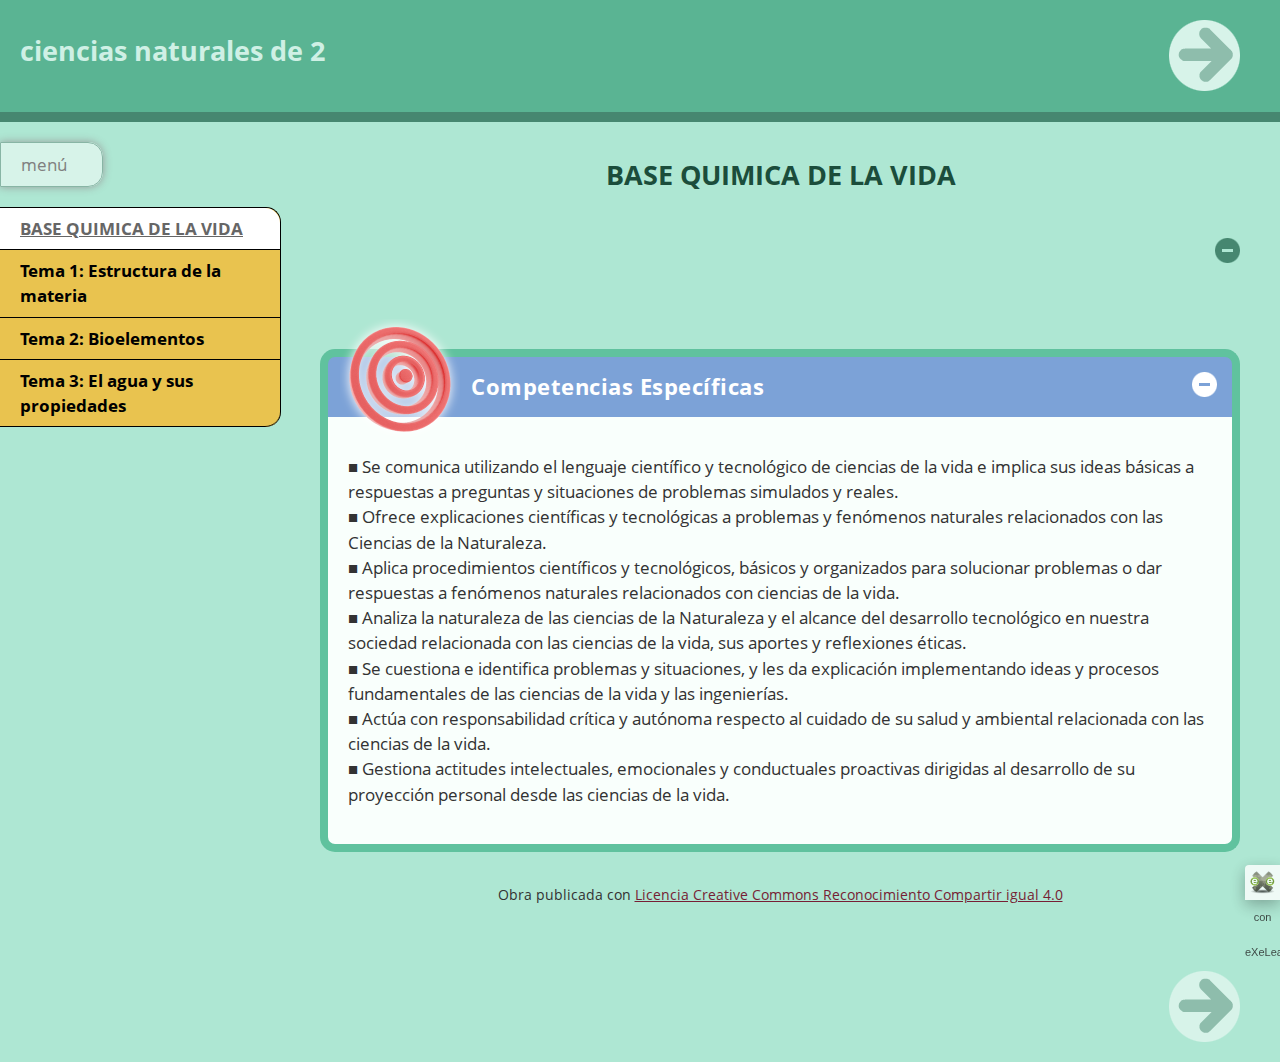
<file: index.html>
<!doctype html>
<html lang="es">
<head>
<link rel="stylesheet" type="text/css" href="base.css" />
<link rel="stylesheet" type="text/css" href="content.css" />
<link rel="stylesheet" type="text/css" href="nav.css" />
<meta http-equiv="content-type" content="text/html;  charset=utf-8" />
<title>ciencias naturales de 2 </title>
<link rel="shortcut icon" href="favicon.ico" type="image/x-icon" />
<meta name="author" content="prof. joe mena" />
<link rel="license" type="text/html" href="http://creativecommons.org/licenses/by-sa/4.0/" />
<meta name="generator" content="eXeLearning 2.9 - exelearning.net" />
<meta name="description" content="contenido de ciencias de la naturaleza de 2do" />
<!--[if lt IE 9]><script type="text/javascript" src="exe_html5.js"></script><![endif]-->
<script type="text/javascript" src="exe_jquery.js"></script>
<script type="text/javascript" src="common_i18n.js"></script>
<script type="text/javascript" src="common.js"></script>
<meta name="viewport" content="width=device-width, initial-scale=1" />
</head>
<body class="exe-web-site" id="exe-node-0"><script type="text/javascript">document.body.className+=" js"</script>
<div id="content">
<p id="skipNav"><a href="#main" class="sr-av">Saltar la navegación</a></p>
<header id="header" ><div id="headerContent">ciencias naturales de 2</div></header>
<nav id="siteNav">
<ul>
   <li id="active"><a href="index.html" class="active daddy main-node">BASE QUIMICA DE LA VIDA</a></li>
   <li><a href="tema_1_estructura_de_la_materia.html" class="no-ch">Tema 1: Estructura de la materia</a></li>
   <li><a href="tema_2_bioelementos.html" class="no-ch">Tema 2: Bioelementos</a></li>
   <li><a href="tema_3_el_agua_y_sus_propiedades.html" class="no-ch">Tema 3: El agua y sus propiedades</a></li>
</ul>
</nav>
<div id='topPagination'>
<nav class="pagination noprt">
<a href="tema_1_estructura_de_la_materia.html" class="next"><span>Siguiente<span> &raquo;</span></span></a>
</nav>
</div>
<div id="main-wrapper">
<section id="main">
<header id="nodeDecoration"><h1 id="nodeTitle">BASE QUIMICA DE LA VIDA</h1></header>
<article class="iDevice_wrapper FreeTextIdevice" id="id3">
<div class="iDevice emphasis0">
<div id="ta3_85" class="block iDevice_content">

</div>
</div>
</article>
<article class="iDevice_wrapper objectivesIdevice em_iDevice em_iDevice_objectives" id="id5">
<div class="iDevice emphasis1" >
<header class="iDevice_header"><h1 class="iDeviceTitle">Competencias Específicas</h1></header>
<div class="iDevice_inner">
<div class="iDevice_content_wrapper">
<div id="ta5_131_2" class="block iDevice_content">
<p>■ Se comunica utilizando el lenguaje científico y tecnológico de ciencias de la vida e implica sus ideas básicas a <br />respuestas a preguntas y situaciones de problemas simulados y reales.<br />■ Ofrece explicaciones científicas y tecnológicas a problemas y fenómenos naturales relacionados con las Ciencias de la Naturaleza.<br />■ Aplica procedimientos científicos y tecnológicos, básicos y organizados para solucionar problemas o dar respuestas a fenómenos naturales relacionados con ciencias de la vida.<br />■ Analiza la naturaleza de las ciencias de la Naturaleza y el alcance del desarrollo tecnológico en nuestra sociedad relacionada con las ciencias de la vida, sus aportes y reflexiones éticas.<br />■ Se cuestiona e identifica problemas y situaciones, y les da explicación implementando ideas y procesos fundamentales de las ciencias de la vida y las ingenierías.<br />■ Actúa con responsabilidad crítica y autónoma respecto al cuidado de su salud y ambiental relacionada con las <br />ciencias de la vida.<br />■ Gestiona actitudes intelectuales, emocionales y conductuales proactivas dirigidas al desarrollo de su proyección personal desde las ciencias de la vida.</p>
</div>
</div>
</div>
</div>
</article>
<div id="packageLicense" class="cc cc-by-sa">
<p><span>Obra publicada con</span> <a rel="license" href="http://creativecommons.org/licenses/by-sa/4.0/">Licencia Creative Commons Reconocimiento Compartir igual 4.0</a></p>
</div>
</section>
</div>
<div id='bottomPagination'>
<nav class="pagination noprt">
<a href="tema_1_estructura_de_la_materia.html" class="next"><span>Siguiente<span> &raquo;</span></span></a>
</nav>
</div>
</div>
<p id="made-with-eXe"><a href="https://exelearning.net/" target="_blank" rel="noopener"><span>Creado con eXeLearning<span> (Ventana nueva)</span></span></a></p><script type="text/javascript" src="_style_js.js"></script></body></html>
</file>
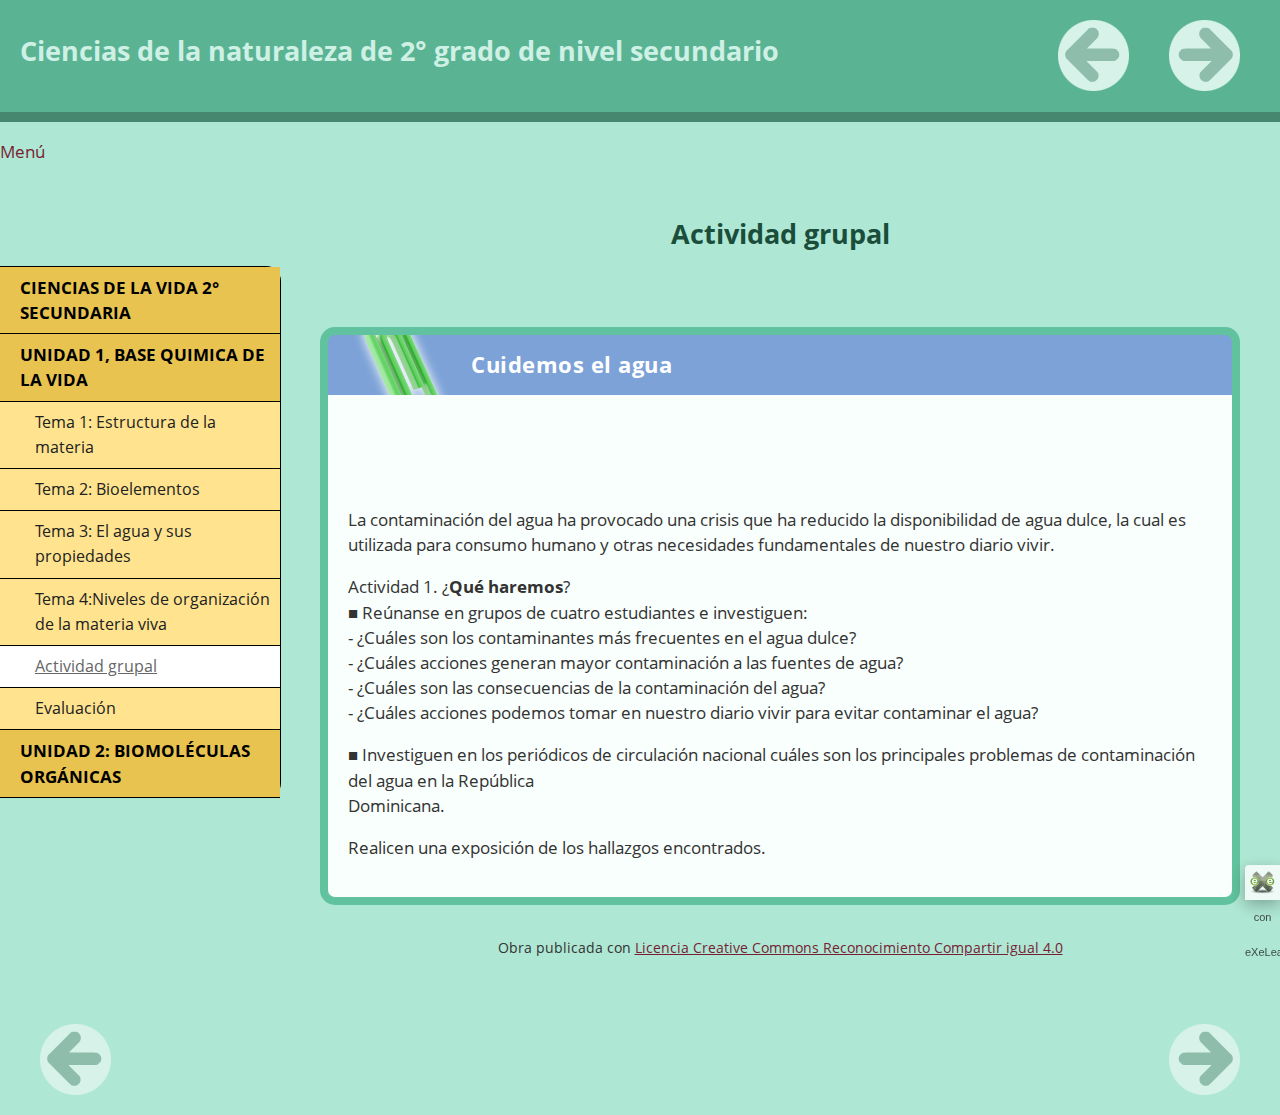
<file: actividad_grupal.html>
<!doctype html>
<html lang="es">
<head>
<link rel="stylesheet" type="text/css" href="base.css" />
<link rel="stylesheet" type="text/css" href="content.css" />
<link rel="stylesheet" type="text/css" href="nav.css" />
<meta http-equiv="content-type" content="text/html;  charset=utf-8" />
<title>Actividad grupal | Ciencias de la naturaleza de 2° grado de nivel secundario </title>
<link rel="shortcut icon" href="favicon.ico" type="image/x-icon" />
<meta name="author" content="prof. joe mena" />
<link rel="license" type="text/html" href="http://creativecommons.org/licenses/by-sa/4.0/" />
<meta name="generator" content="eXeLearning 2.9 - exelearning.net" />
<!--[if lt IE 9]><script type="text/javascript" src="exe_html5.js"></script><![endif]-->
<script type="text/javascript" src="exe_jquery.js"></script>
<script type="text/javascript" src="common_i18n.js"></script>
<script type="text/javascript" src="common.js"></script>
<meta name="viewport" content="width=device-width, initial-scale=1" />
</head>
<body class="exe-web-site" id="exe-node-9"><script type="text/javascript">document.body.className+=" js"</script>
<div id="content">
<p id="skipNav"><a href="#main" class="sr-av">Saltar la navegación</a></p>
<header id="header" ><div id="headerContent">Ciencias de la naturaleza de 2° grado de nivel secundario</div></header>
<nav id="siteNav">
<ul>
   <li><a href="index.html" class="daddy main-node">CIENCIAS DE LA VIDA 2° SECUNDARIA</a></li>
   <li class="current-page-parent"><a href="unidad_1_base_quimica_de_la_vida.html" class="current-page-parent daddy">UNIDAD 1, BASE QUIMICA DE LA VIDA</a>
   <ul>
      <li><a href="tema_1_estructura_de_la_materia.html" class="no-ch">Tema 1: Estructura de la materia</a></li>
      <li><a href="tema_2_bioelementos.html" class="no-ch">Tema 2: Bioelementos</a></li>
      <li><a href="tema_3_el_agua_y_sus_propiedades.html" class="no-ch">Tema 3: El agua y sus propiedades</a></li>
      <li><a href="tema_4niveles_de_organizacin_de_la_materia_viva.html" class="no-ch">Tema 4:Niveles de organización de la materia viva</a></li>
      <li id="active"><a href="actividad_grupal.html" class="active no-ch">Actividad grupal</a></li>
      <li><a href="evaluacin.html" class="no-ch">Evaluación</a></li>
   </ul>
   </li>
   <li><a href="unidad_2_biomolculas__orgnicas.html" class="daddy">UNIDAD 2: BIOMOLÉCULAS  ORGÁNICAS</a>
   <ul class="other-section">
      <li><a href="tema_5_caractersticas_de_las_biomolculas_orgnicas.html" class="no-ch">Tema 5: Características de las biomoléculas orgánicas</a></li>
      <li><a href="seccin.html" class="no-ch">Sección</a></li>
      <li><a href="seccin0.html" class="no-ch">Sección</a></li>
   </ul>
   </li>
</ul>
</nav>
<div id='topPagination'>
<nav class="pagination noprt">
<a href="tema_4niveles_de_organizacin_de_la_materia_viva.html" class="prev"><span><span>&laquo; </span>Anterior</span></a> <span class="sep">| </span><a href="evaluacin.html" class="next"><span>Siguiente<span> &raquo;</span></span></a>
</nav>
</div>
<div id="main-wrapper">
<section id="main">
<header id="nodeDecoration"><h1 id="nodeTitle">Actividad grupal</h1></header>
<article class="iDevice_wrapper pblIdevice em_iDevice em_iDevice_talk" id="id35">
<div class="iDevice emphasis1" >
<header class="iDevice_header" style="background-image:url(icon_talk.png)"><h1 class="iDeviceTitle">Cuidemos el agua</h1></header>
<div class="iDevice_inner">
<div class="iDevice_content_wrapper">
<div id="ta35_146_2" class="block iDevice_content">
<dl class="pbl-task-info"><dt class="pbl-task-duration"><span>Duración:</span></dt><dd class="pbl-task-duration">5</dd><dt class="pbl-task-participants"><span>Agrupamiento:</span></dt><dd class="pbl-task-participants">5</dd></dl><div class="pbl-task-description"><p>La contaminación del agua ha provocado una crisis que ha reducido la disponibilidad de agua dulce, la cual es utilizada para consumo humano y otras necesidades fundamentales de nuestro diario vivir.</p>
<p>Actividad 1. ¿<strong>Qué haremos</strong>? <br />■ Reúnanse en grupos de cuatro estudiantes e investiguen:<br />- ¿Cuáles son los contaminantes más frecuentes en el agua dulce? <br />- ¿Cuáles acciones generan mayor contaminación a las fuentes de agua? <br />- ¿Cuáles son las consecuencias de la contaminación del agua?<br />- ¿Cuáles acciones podemos tomar en nuestro diario vivir para evitar contaminar el agua?</p>
<p>■ Investiguen en los periódicos de circulación nacional cuáles son los principales problemas de contaminación del agua en la República <br />Dominicana.</p>
<p>Realicen una exposición de los hallazgos encontrados.</p></div>
</div>
</div>
</div>
</div>
</article>
<div id="packageLicense" class="cc cc-by-sa">
<p><span>Obra publicada con</span> <a rel="license" href="http://creativecommons.org/licenses/by-sa/4.0/">Licencia Creative Commons Reconocimiento Compartir igual 4.0</a></p>
</div>
</section>
</div>
<div id='bottomPagination'>
<nav class="pagination noprt">
<a href="tema_4niveles_de_organizacin_de_la_materia_viva.html" class="prev"><span><span>&laquo; </span>Anterior</span></a> <span class="sep">| </span><a href="evaluacin.html" class="next"><span>Siguiente<span> &raquo;</span></span></a>
</nav>
</div>
</div>
<p id="made-with-eXe"><a href="https://exelearning.net/" target="_blank" rel="noopener"><span>Creado con eXeLearning<span> (Ventana nueva)</span></span></a></p><script type="text/javascript" src="_intef_js.js"></script></body></html>
</file>
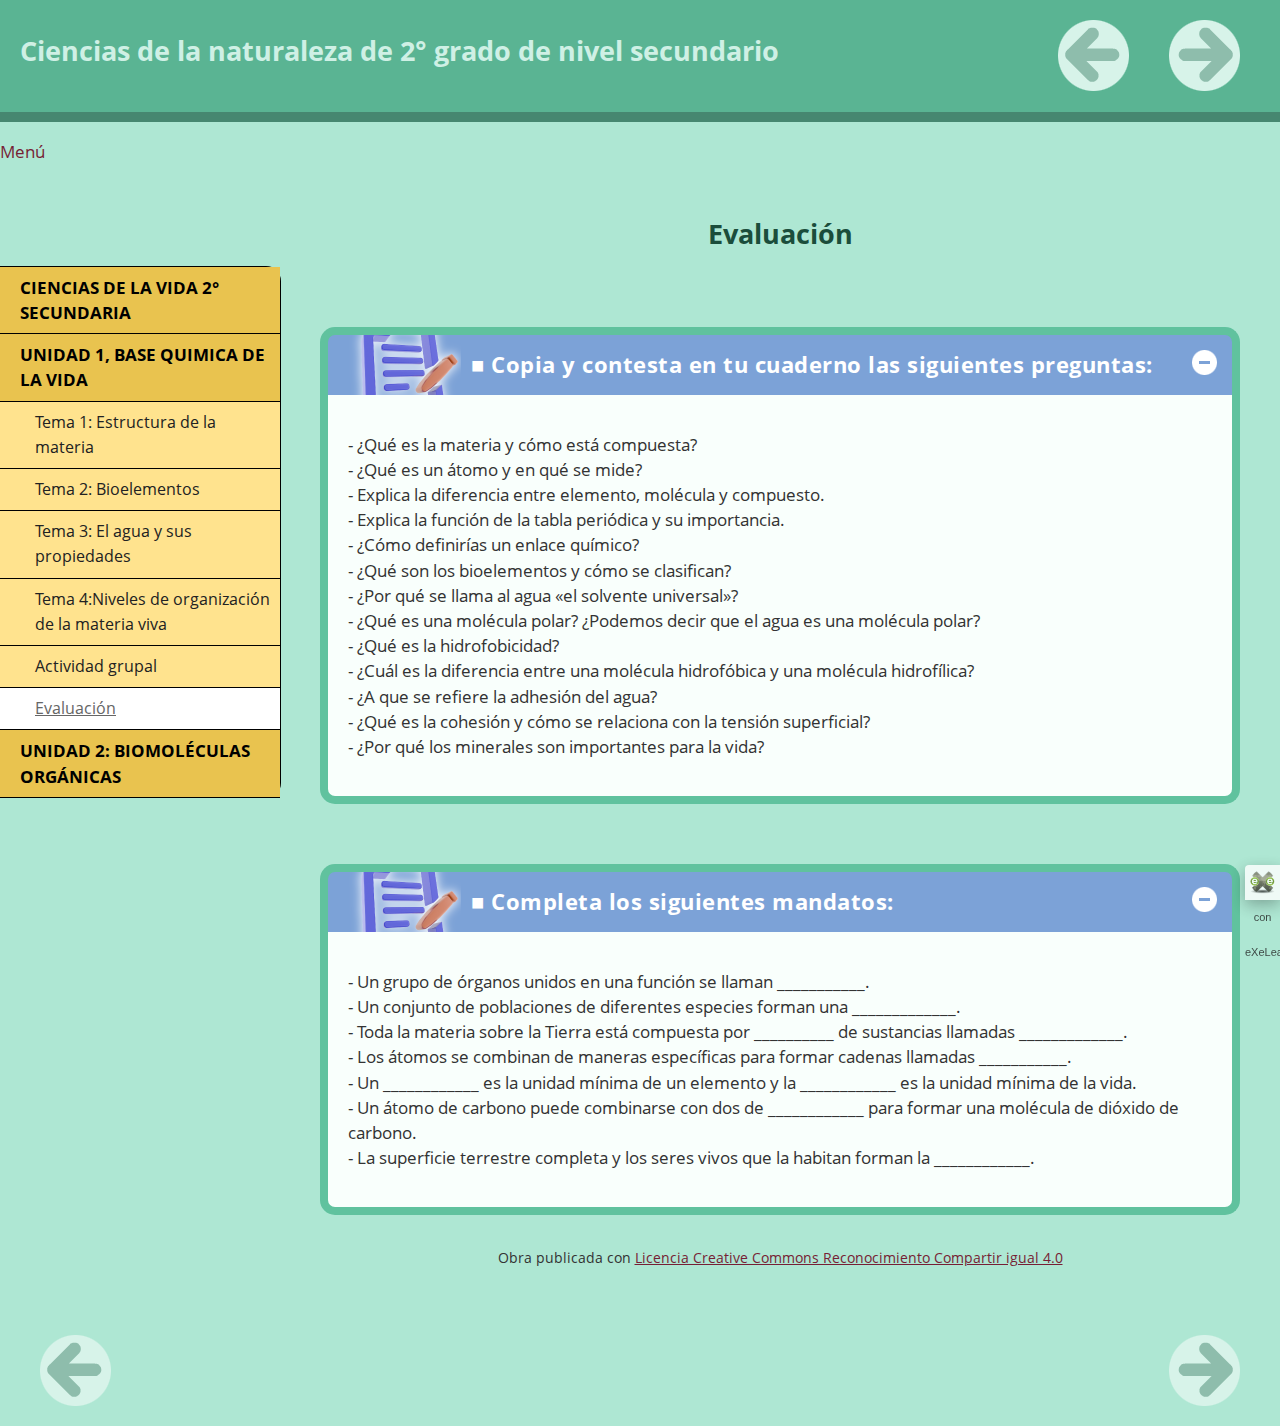
<file: evaluacin.html>
<!doctype html>
<html lang="es">
<head>
<link rel="stylesheet" type="text/css" href="base.css" />
<link rel="stylesheet" type="text/css" href="content.css" />
<link rel="stylesheet" type="text/css" href="nav.css" />
<meta http-equiv="content-type" content="text/html;  charset=utf-8" />
<title>Evaluación | Ciencias de la naturaleza de 2° grado de nivel secundario </title>
<link rel="shortcut icon" href="favicon.ico" type="image/x-icon" />
<meta name="author" content="prof. joe mena" />
<link rel="license" type="text/html" href="http://creativecommons.org/licenses/by-sa/4.0/" />
<meta name="generator" content="eXeLearning 2.9 - exelearning.net" />
<!--[if lt IE 9]><script type="text/javascript" src="exe_html5.js"></script><![endif]-->
<script type="text/javascript" src="exe_jquery.js"></script>
<script type="text/javascript" src="common_i18n.js"></script>
<script type="text/javascript" src="common.js"></script>
<meta name="viewport" content="width=device-width, initial-scale=1" />
</head>
<body class="exe-web-site" id="exe-node-8"><script type="text/javascript">document.body.className+=" js"</script>
<div id="content">
<p id="skipNav"><a href="#main" class="sr-av">Saltar la navegación</a></p>
<header id="header" ><div id="headerContent">Ciencias de la naturaleza de 2° grado de nivel secundario</div></header>
<nav id="siteNav">
<ul>
   <li><a href="index.html" class="daddy main-node">CIENCIAS DE LA VIDA 2° SECUNDARIA</a></li>
   <li class="current-page-parent"><a href="unidad_1_base_quimica_de_la_vida.html" class="current-page-parent daddy">UNIDAD 1, BASE QUIMICA DE LA VIDA</a>
   <ul>
      <li><a href="tema_1_estructura_de_la_materia.html" class="no-ch">Tema 1: Estructura de la materia</a></li>
      <li><a href="tema_2_bioelementos.html" class="no-ch">Tema 2: Bioelementos</a></li>
      <li><a href="tema_3_el_agua_y_sus_propiedades.html" class="no-ch">Tema 3: El agua y sus propiedades</a></li>
      <li><a href="tema_4niveles_de_organizacin_de_la_materia_viva.html" class="no-ch">Tema 4:Niveles de organización de la materia viva</a></li>
      <li><a href="actividad_grupal.html" class="no-ch">Actividad grupal</a></li>
      <li id="active"><a href="evaluacin.html" class="active no-ch">Evaluación</a></li>
   </ul>
   </li>
   <li><a href="unidad_2_biomolculas__orgnicas.html" class="daddy">UNIDAD 2: BIOMOLÉCULAS  ORGÁNICAS</a>
   <ul class="other-section">
      <li><a href="tema_5_caractersticas_de_las_biomolculas_orgnicas.html" class="no-ch">Tema 5: Características de las biomoléculas orgánicas</a></li>
      <li><a href="seccin.html" class="no-ch">Sección</a></li>
      <li><a href="seccin0.html" class="no-ch">Sección</a></li>
   </ul>
   </li>
</ul>
</nav>
<div id='topPagination'>
<nav class="pagination noprt">
<a href="actividad_grupal.html" class="prev"><span><span>&laquo; </span>Anterior</span></a> <span class="sep">| </span><a href="unidad_2_biomolculas__orgnicas.html" class="next"><span>Siguiente<span> &raquo;</span></span></a>
</nav>
</div>
<div id="main-wrapper">
<section id="main">
<header id="nodeDecoration"><h1 id="nodeTitle">Evaluación</h1></header>
<article class="iDevice_wrapper activityIdevice em_iDevice em_iDevice_activity" id="id36">
<div class="iDevice emphasis1" >
<header class="iDevice_header"><h1 class="iDeviceTitle">■ Copia y contesta en tu cuaderno las siguientes preguntas:</h1></header>
<div class="iDevice_inner">
<div class="iDevice_content_wrapper">
<div id="ta36_147_2" class="block iDevice_content">
<p>- ¿Qué es la materia y cómo está compuesta?<br />- ¿Qué es un átomo y en qué se mide?<br />- Explica la diferencia entre elemento, molécula y compuesto.<br />- Explica la función de la tabla periódica y su importancia.<br />- ¿Cómo definirías un enlace químico?<br />- ¿Qué son los bioelementos y cómo se clasifican?<br />- ¿Por qué se llama al agua «el solvente universal»?<br />- ¿Qué es una molécula polar? ¿Podemos decir que el agua es una molécula polar?<br />- ¿Qué es la hidrofobicidad?<br />- ¿Cuál es la diferencia entre una molécula hidrofóbica y una molécula hidrofílica?<br />- ¿A que se refiere la adhesión del agua?<br />- ¿Qué es la cohesión y cómo se relaciona con la tensión superficial?<br />- ¿Por qué los minerales son importantes para la vida?</p>
</div>
</div>
</div>
</div>
</article>
<article class="iDevice_wrapper activityIdevice em_iDevice em_iDevice_activity" id="id38">
<div class="iDevice emphasis1" >
<header class="iDevice_header"><h1 class="iDeviceTitle">■ Completa los siguientes mandatos:</h1></header>
<div class="iDevice_inner">
<div class="iDevice_content_wrapper">
<div id="ta38_149_2" class="block iDevice_content">
<p>- Un grupo de órganos unidos en una función se llaman ___________. <br />- Un conjunto de poblaciones de diferentes especies forman una _____________. <br />- Toda la materia sobre la Tierra está compuesta por __________ de sustancias llamadas _____________.<br />- Los átomos se combinan de maneras específicas para formar cadenas llamadas ___________. <br />- Un ____________ es la unidad mínima de un elemento y la ____________ es la unidad mínima de la vida. <br />- Un átomo de carbono puede combinarse con dos de ____________ para formar una molécula de dióxido de carbono. <br />- La superficie terrestre completa y los seres vivos que la habitan forman la ____________.</p>
</div>
</div>
</div>
</div>
</article>
<div id="packageLicense" class="cc cc-by-sa">
<p><span>Obra publicada con</span> <a rel="license" href="http://creativecommons.org/licenses/by-sa/4.0/">Licencia Creative Commons Reconocimiento Compartir igual 4.0</a></p>
</div>
</section>
</div>
<div id='bottomPagination'>
<nav class="pagination noprt">
<a href="actividad_grupal.html" class="prev"><span><span>&laquo; </span>Anterior</span></a> <span class="sep">| </span><a href="unidad_2_biomolculas__orgnicas.html" class="next"><span>Siguiente<span> &raquo;</span></span></a>
</nav>
</div>
</div>
<p id="made-with-eXe"><a href="https://exelearning.net/" target="_blank" rel="noopener"><span>Creado con eXeLearning<span> (Ventana nueva)</span></span></a></p><script type="text/javascript" src="_intef_js.js"></script></body></html>
</file>
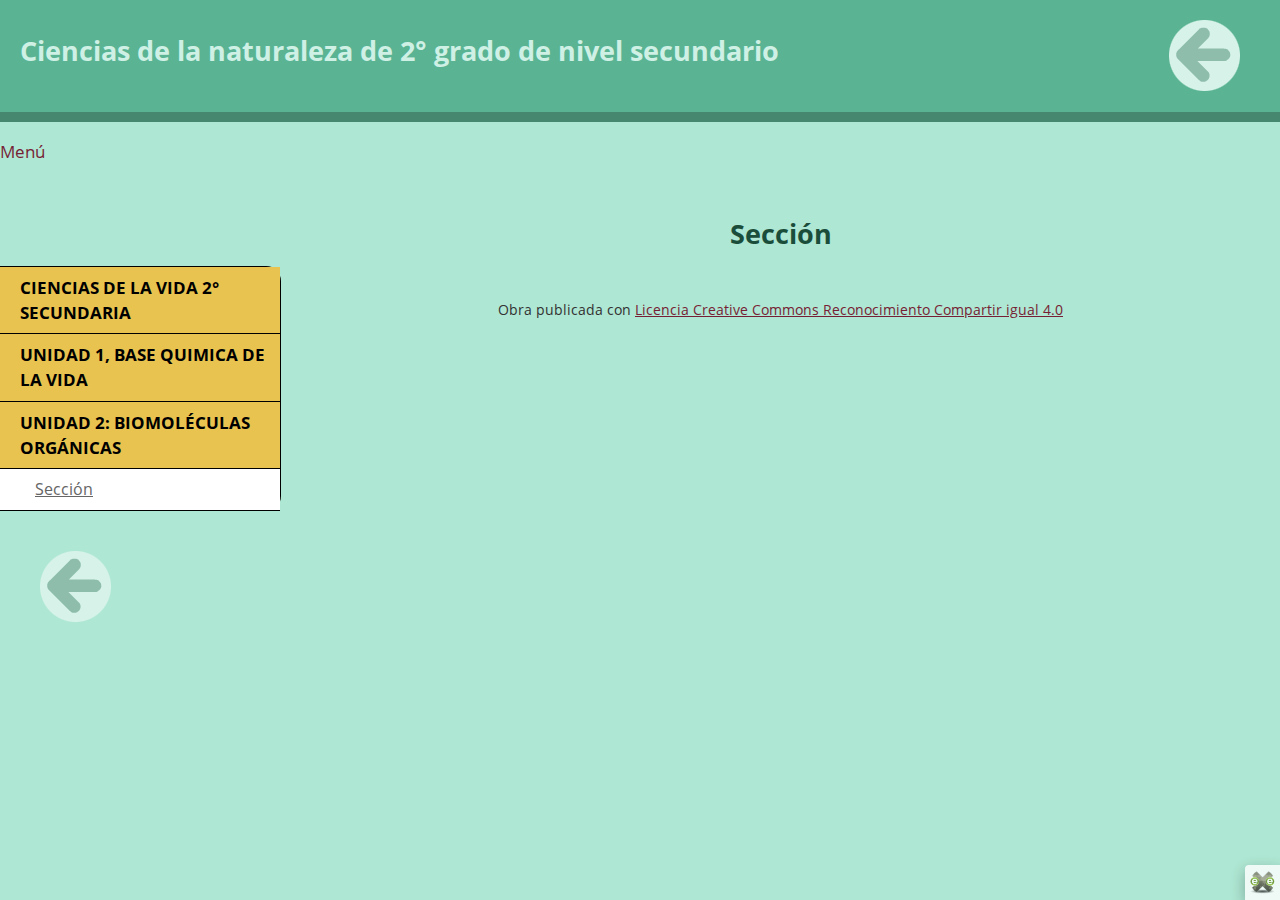
<file: seccin.html>
<!doctype html>
<html lang="es">
<head>
<link rel="stylesheet" type="text/css" href="base.css" />
<link rel="stylesheet" type="text/css" href="content.css" />
<link rel="stylesheet" type="text/css" href="nav.css" />
<meta http-equiv="content-type" content="text/html;  charset=utf-8" />
<title>Sección | Ciencias de la naturaleza de 2° grado de nivel secundario </title>
<link rel="shortcut icon" href="favicon.ico" type="image/x-icon" />
<meta name="author" content="prof. joe mena" />
<link rel="license" type="text/html" href="http://creativecommons.org/licenses/by-sa/4.0/" />
<meta name="generator" content="eXeLearning 2.9 - exelearning.net" />
<!--[if lt IE 9]><script type="text/javascript" src="exe_html5.js"></script><![endif]-->
<script type="text/javascript" src="exe_jquery.js"></script>
<script type="text/javascript" src="common_i18n.js"></script>
<script type="text/javascript" src="common.js"></script>
<meta name="viewport" content="width=device-width, initial-scale=1" />
</head>
<body class="exe-web-site" id="exe-node-6"><script type="text/javascript">document.body.className+=" js"</script>
<div id="content">
<p id="skipNav"><a href="#main" class="sr-av">Saltar la navegación</a></p>
<header id="header" ><div id="headerContent">Ciencias de la naturaleza de 2° grado de nivel secundario</div></header>
<nav id="siteNav">
<ul>
   <li><a href="index.html" class="daddy main-node">CIENCIAS DE LA VIDA 2° SECUNDARIA</a></li>
   <li><a href="unidad_1_base_quimica_de_la_vida.html" class="daddy">UNIDAD 1, BASE QUIMICA DE LA VIDA</a>
   <ul class="other-section">
      <li><a href="tema_1_estructura_de_la_materia.html" class="no-ch">Tema 1: Estructura de la materia</a></li>
      <li><a href="tema_2_bioelementos.html" class="no-ch">Tema 2: Bioelementos</a></li>
      <li><a href="tema_3_el_agua_y_sus_propiedades.html" class="no-ch">Tema 3: El agua y sus propiedades</a></li>
      <li><a href="tema_4niveles_de_organizacin_de_la_materia_viva.html" class="no-ch">Tema 4:Niveles de organización de la materia viva</a></li>
      <li><a href="actividad_grupal.html" class="no-ch">Actividad grupal</a></li>
      <li><a href="evaluacin.html" class="no-ch">Evaluación</a></li>
   </ul>
   </li>
   <li class="current-page-parent"><a href="unidad_2_biomolculas__orgnicas.html" class="current-page-parent daddy">UNIDAD 2: BIOMOLÉCULAS  ORGÁNICAS</a>
   <ul>
      <li id="active"><a href="seccin.html" class="active no-ch">Sección</a></li>
   </ul>
   </li>
</ul>
</nav>
<div id='topPagination'>
<nav class="pagination noprt">
<a href="unidad_2_biomolculas__orgnicas.html" class="prev"><span><span>&laquo; </span>Anterior</span></a>
</nav>
</div>
<div id="main-wrapper">
<section id="main">
<header id="nodeDecoration"><h1 id="nodeTitle">Sección</h1></header>
<div id="packageLicense" class="cc cc-by-sa">
<p><span>Obra publicada con</span> <a rel="license" href="http://creativecommons.org/licenses/by-sa/4.0/">Licencia Creative Commons Reconocimiento Compartir igual 4.0</a></p>
</div>
</section>
</div>
<div id='bottomPagination'>
<nav class="pagination noprt">
<a href="unidad_2_biomolculas__orgnicas.html" class="prev"><span><span>&laquo; </span>Anterior</span></a>
</nav>
</div>
</div>
<p id="made-with-eXe"><a href="https://exelearning.net/" target="_blank" rel="noopener"><span>Creado con eXeLearning<span> (Ventana nueva)</span></span></a></p><script type="text/javascript" src="_intef_js.js"></script></body></html>
</file>
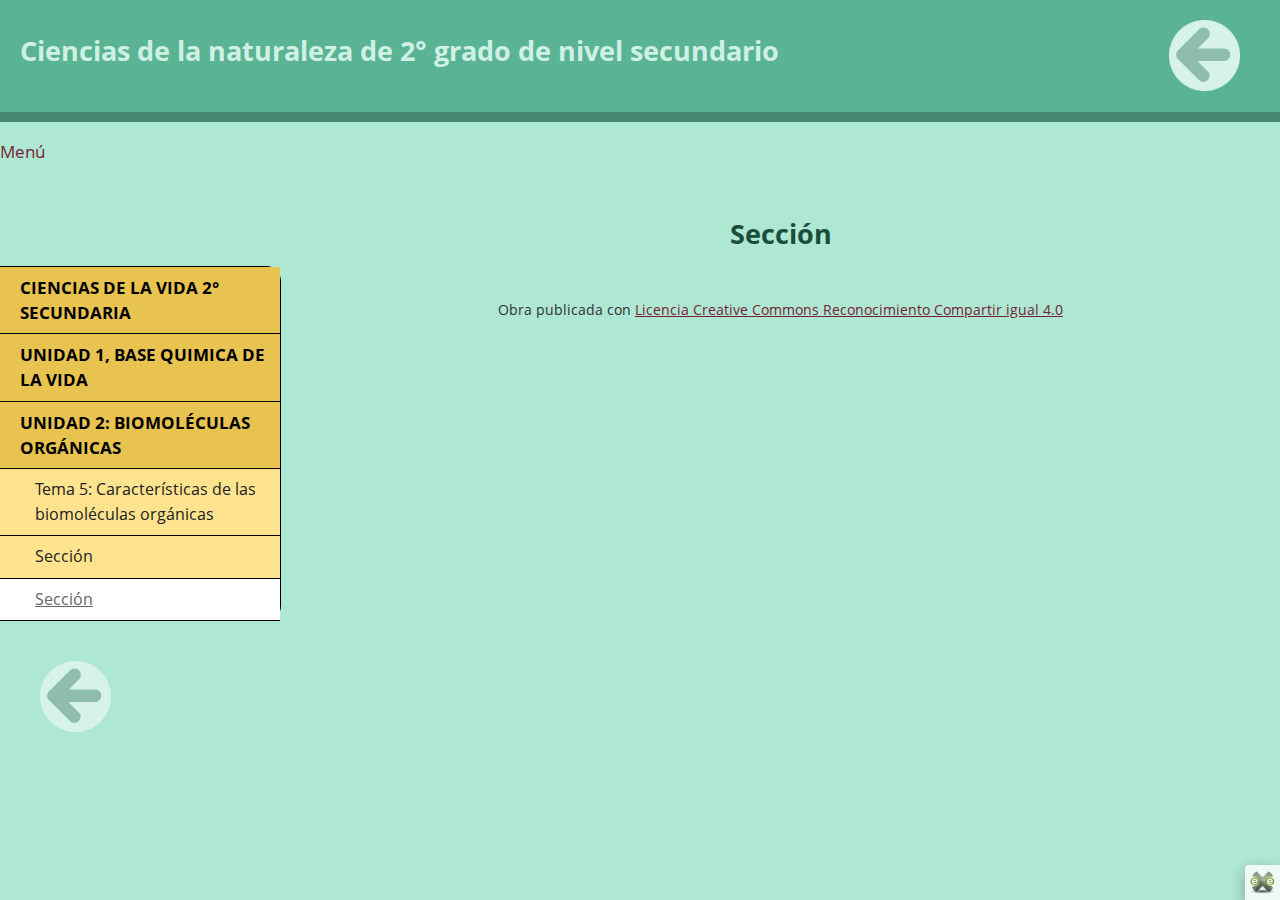
<file: seccin0.html>
<!doctype html>
<html lang="es">
<head>
<link rel="stylesheet" type="text/css" href="base.css" />
<link rel="stylesheet" type="text/css" href="content.css" />
<link rel="stylesheet" type="text/css" href="nav.css" />
<meta http-equiv="content-type" content="text/html;  charset=utf-8" />
<title>Sección | Ciencias de la naturaleza de 2° grado de nivel secundario </title>
<link rel="shortcut icon" href="favicon.ico" type="image/x-icon" />
<meta name="author" content="prof. joe mena" />
<link rel="license" type="text/html" href="http://creativecommons.org/licenses/by-sa/4.0/" />
<meta name="generator" content="eXeLearning 2.9 - exelearning.net" />
<!--[if lt IE 9]><script type="text/javascript" src="exe_html5.js"></script><![endif]-->
<script type="text/javascript" src="exe_jquery.js"></script>
<script type="text/javascript" src="common_i18n.js"></script>
<script type="text/javascript" src="common.js"></script>
<meta name="viewport" content="width=device-width, initial-scale=1" />
</head>
<body class="exe-web-site" id="exe-node-11"><script type="text/javascript">document.body.className+=" js"</script>
<div id="content">
<p id="skipNav"><a href="#main" class="sr-av">Saltar la navegación</a></p>
<header id="header" ><div id="headerContent">Ciencias de la naturaleza de 2° grado de nivel secundario</div></header>
<nav id="siteNav">
<ul>
   <li><a href="index.html" class="daddy main-node">CIENCIAS DE LA VIDA 2° SECUNDARIA</a></li>
   <li><a href="unidad_1_base_quimica_de_la_vida.html" class="daddy">UNIDAD 1, BASE QUIMICA DE LA VIDA</a>
   <ul class="other-section">
      <li><a href="tema_1_estructura_de_la_materia.html" class="no-ch">Tema 1: Estructura de la materia</a></li>
      <li><a href="tema_2_bioelementos.html" class="no-ch">Tema 2: Bioelementos</a></li>
      <li><a href="tema_3_el_agua_y_sus_propiedades.html" class="no-ch">Tema 3: El agua y sus propiedades</a></li>
      <li><a href="tema_4niveles_de_organizacin_de_la_materia_viva.html" class="no-ch">Tema 4:Niveles de organización de la materia viva</a></li>
      <li><a href="actividad_grupal.html" class="no-ch">Actividad grupal</a></li>
      <li><a href="evaluacin.html" class="no-ch">Evaluación</a></li>
   </ul>
   </li>
   <li class="current-page-parent"><a href="unidad_2_biomolculas__orgnicas.html" class="current-page-parent daddy">UNIDAD 2: BIOMOLÉCULAS  ORGÁNICAS</a>
   <ul>
      <li><a href="tema_5_caractersticas_de_las_biomolculas_orgnicas.html" class="no-ch">Tema 5: Características de las biomoléculas orgánicas</a></li>
      <li><a href="seccin.html" class="no-ch">Sección</a></li>
      <li id="active"><a href="seccin0.html" class="active no-ch">Sección</a></li>
   </ul>
   </li>
</ul>
</nav>
<div id='topPagination'>
<nav class="pagination noprt">
<a href="seccin.html" class="prev"><span><span>&laquo; </span>Anterior</span></a>
</nav>
</div>
<div id="main-wrapper">
<section id="main">
<header id="nodeDecoration"><h1 id="nodeTitle">Sección</h1></header>
<div id="packageLicense" class="cc cc-by-sa">
<p><span>Obra publicada con</span> <a rel="license" href="http://creativecommons.org/licenses/by-sa/4.0/">Licencia Creative Commons Reconocimiento Compartir igual 4.0</a></p>
</div>
</section>
</div>
<div id='bottomPagination'>
<nav class="pagination noprt">
<a href="seccin.html" class="prev"><span><span>&laquo; </span>Anterior</span></a>
</nav>
</div>
</div>
<p id="made-with-eXe"><a href="https://exelearning.net/" target="_blank" rel="noopener"><span>Creado con eXeLearning<span> (Ventana nueva)</span></span></a></p><script type="text/javascript" src="_intef_js.js"></script></body></html>
</file>
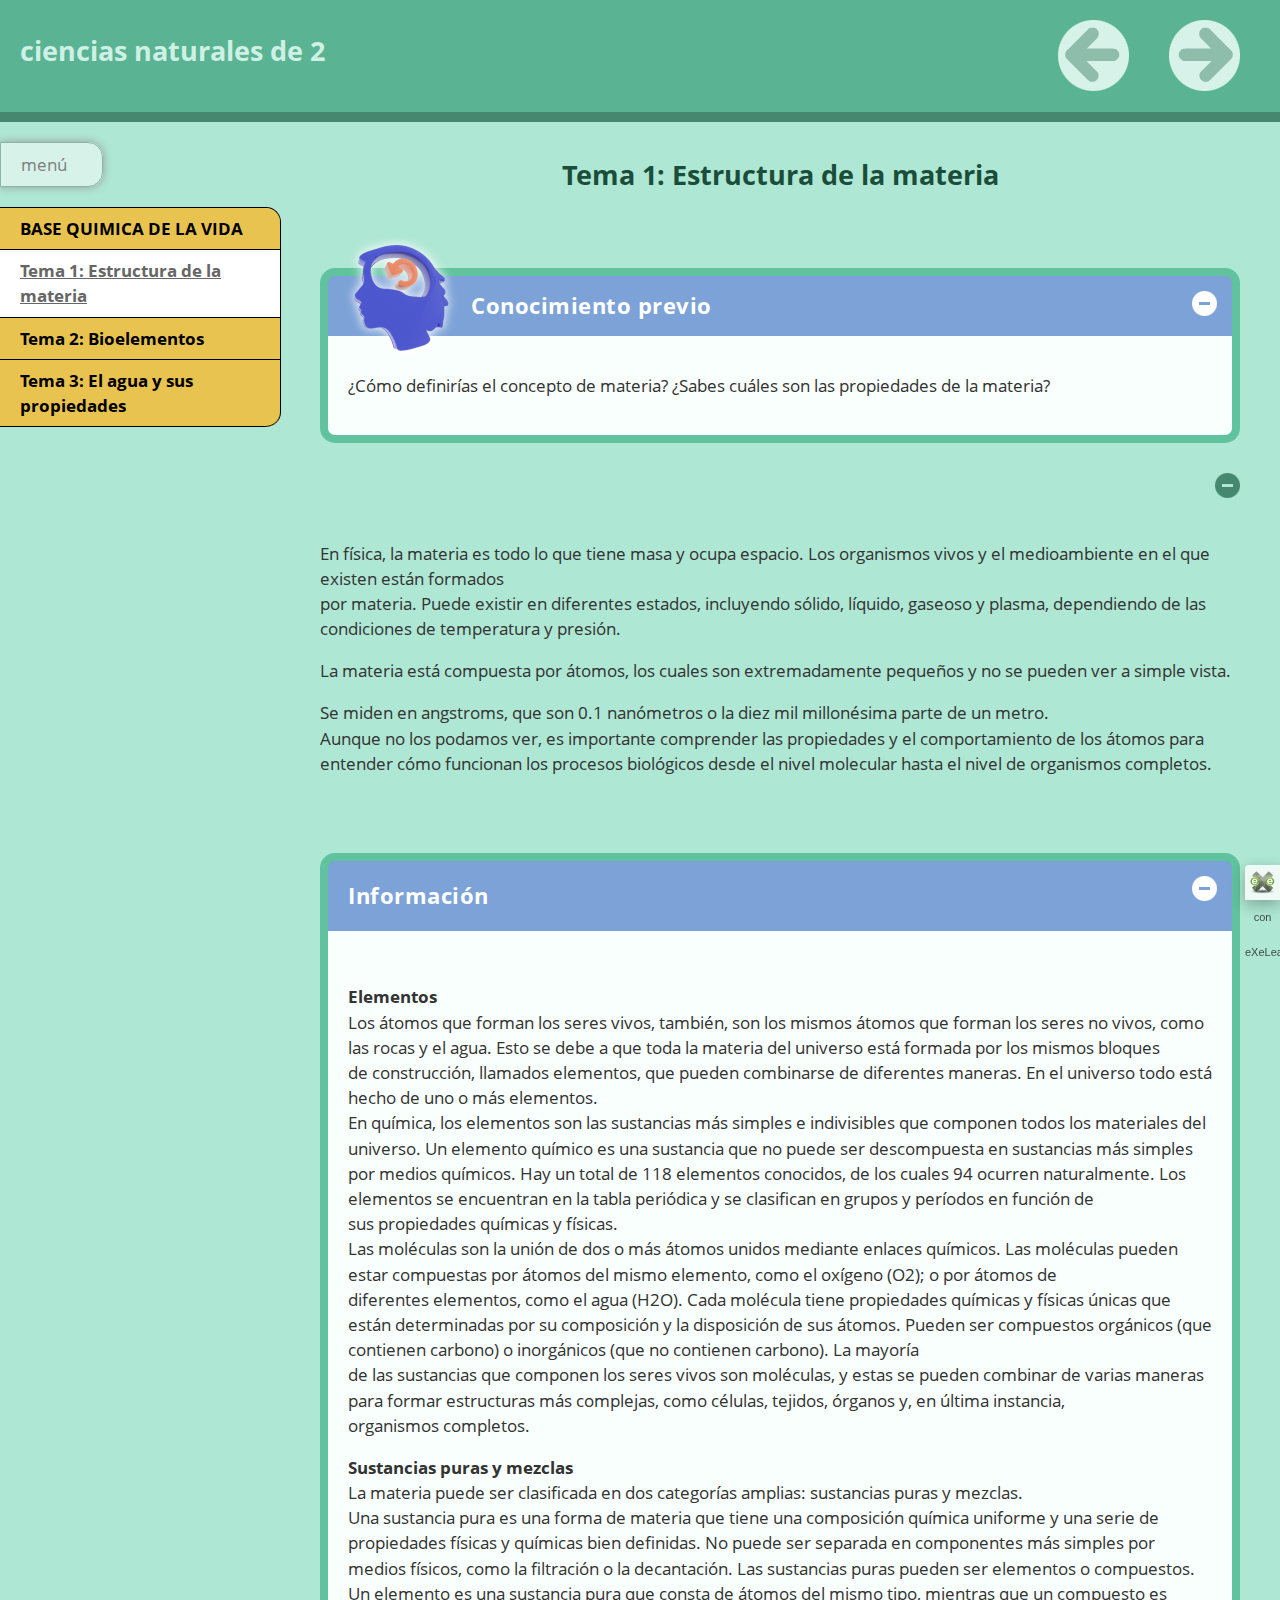
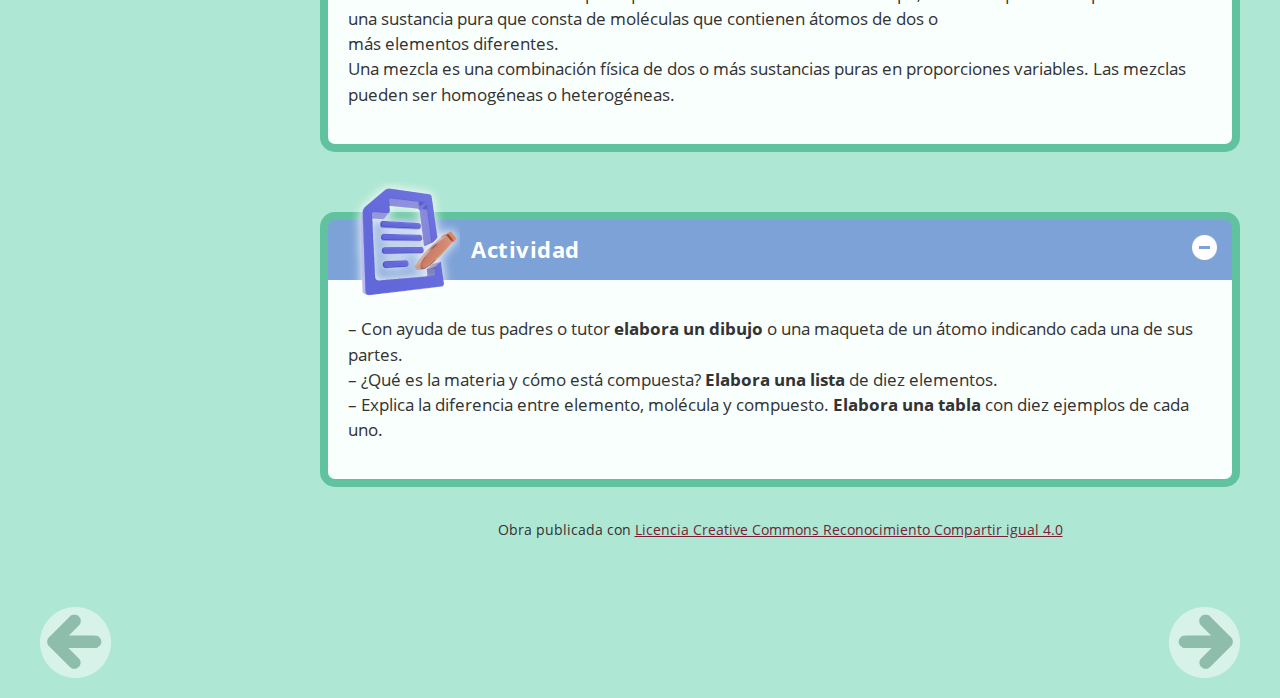
<file: tema_1_estructura_de_la_materia.html>
<!doctype html>
<html lang="es">
<head>
<link rel="stylesheet" type="text/css" href="base.css" />
<link rel="stylesheet" type="text/css" href="content.css" />
<link rel="stylesheet" type="text/css" href="nav.css" />
<meta http-equiv="content-type" content="text/html;  charset=utf-8" />
<title>Tema 1: Estructura de la materia | ciencias naturales de 2 </title>
<link rel="shortcut icon" href="favicon.ico" type="image/x-icon" />
<meta name="author" content="prof. joe mena" />
<link rel="license" type="text/html" href="http://creativecommons.org/licenses/by-sa/4.0/" />
<meta name="generator" content="eXeLearning 2.9 - exelearning.net" />
<!--[if lt IE 9]><script type="text/javascript" src="exe_html5.js"></script><![endif]-->
<script type="text/javascript" src="exe_jquery.js"></script>
<script type="text/javascript" src="common_i18n.js"></script>
<script type="text/javascript" src="common.js"></script>
<link rel="stylesheet" type="text/css" href="udl-content.css" />
<script type="text/javascript" src="udl-content.js"></script>
<meta name="viewport" content="width=device-width, initial-scale=1" />
</head>
<body class="exe-web-site" id="exe-node-1"><script type="text/javascript">document.body.className+=" js"</script>
<div id="content">
<p id="skipNav"><a href="#main" class="sr-av">Saltar la navegación</a></p>
<header id="header" ><div id="headerContent">ciencias naturales de 2</div></header>
<nav id="siteNav">
<ul>
   <li><a href="index.html" class="daddy main-node">BASE QUIMICA DE LA VIDA</a></li>
   <li id="active"><a href="tema_1_estructura_de_la_materia.html" class="active no-ch">Tema 1: Estructura de la materia</a></li>
   <li><a href="tema_2_bioelementos.html" class="no-ch">Tema 2: Bioelementos</a></li>
   <li><a href="tema_3_el_agua_y_sus_propiedades.html" class="no-ch">Tema 3: El agua y sus propiedades</a></li>
</ul>
</nav>
<div id='topPagination'>
<nav class="pagination noprt">
<a href="index.html" class="prev"><span><span>&laquo; </span>Anterior</span></a> <span class="sep">| </span><a href="tema_2_bioelementos.html" class="next"><span>Siguiente<span> &raquo;</span></span></a>
</nav>
</div>
<div id="main-wrapper">
<section id="main">
<header id="nodeDecoration"><h1 id="nodeTitle">Tema 1: Estructura de la materia</h1></header>
<article class="iDevice_wrapper preknowledgeIdevice em_iDevice em_iDevice_preknowledge" id="id0">
<div class="iDevice emphasis1" >
<header class="iDevice_header"><h1 class="iDeviceTitle">Conocimiento previo</h1></header>
<div class="iDevice_inner">
<div class="iDevice_content_wrapper">
<div id="ta0_127_2" class="block iDevice_content">
<p>¿Cómo definirías el concepto de materia? ¿Sabes cuáles son las propiedades de la materia?</p>
</div>
</div>
</div>
</div>
</article>
<article class="iDevice_wrapper FreeTextIdevice" id="id6">
<div class="iDevice emphasis0">
<div id="ta6_85" class="block iDevice_content">
<p>En física, la materia es todo lo que tiene masa y ocupa espacio. Los organismos vivos y el medioambiente en el que existen están formados <br />por materia. Puede existir en diferentes estados, incluyendo sólido, líquido, gaseoso y plasma, dependiendo de las condiciones de temperatura y presión.</p>
<p>La materia está compuesta por átomos, los cuales son extremadamente pequeños y no se pueden ver a simple vista.</p>
<p>Se miden en angstroms, que son 0.1 nanómetros o la diez mil millonésima parte de un metro. <br />Aunque no los podamos ver, es importante comprender las propiedades y el comportamiento de los átomos para entender cómo funcionan los procesos biológicos desde el nivel molecular hasta el nivel de organismos completos.</p>
</div>
</div>
</article>
<article class="iDevice_wrapper UDLcontentIdevice em_iDevice" id="id9">
<div class="iDevice emphasis1" >
<header class="iDevice_header iDevice_header_noIcon"><h1 class="iDeviceTitle">Información</h1></header>
<div class="iDevice_inner">
<div class="iDevice_content_wrapper">
<div id="ta9_134_2" class="block iDevice_content">
<div class="exe-udlContent exe-udlContent-engagement"><section class="exe-udlContent-block"><div class="exe-udlContent-content"><div class="exe-udlContent-content-main"><p><strong>Elementos</strong><br>Los átomos que forman los seres vivos, también, son los mismos átomos&nbsp;que forman los seres no vivos, como las rocas y el agua. Esto se debe a&nbsp;que toda la materia del universo está formada por los mismos bloques <br>de construcción, llamados elementos, que pueden combinarse de diferentes maneras. En el universo todo está hecho de uno o más elementos.<br>En química, los elementos son las sustancias más simples e indivisibles&nbsp;que componen todos los materiales del universo. Un elemento químico&nbsp;es una sustancia que no puede ser descompuesta en sustancias más simples por medios químicos. Hay un total de 118 elementos conocidos,&nbsp;de los cuales 94 ocurren naturalmente. Los elementos se encuentran en&nbsp;la tabla periódica y se clasifican en grupos y períodos en función de sus&nbsp;propiedades químicas y físicas.<br>Las moléculas son la unión de dos o más átomos unidos mediante&nbsp;enlaces químicos. Las moléculas pueden estar compuestas por átomos&nbsp;del mismo elemento, como el oxígeno (O2); o por átomos de diferentes&nbsp;elementos, como el agua (H2O). Cada molécula tiene propiedades químicas y físicas únicas que están determinadas por su composición y la&nbsp;disposición de sus átomos. Pueden ser compuestos orgánicos (que contienen carbono) o inorgánicos (que no contienen carbono). La mayoría <br>de las sustancias que componen los seres vivos son moléculas, y estas se&nbsp;pueden combinar de varias maneras para formar estructuras más complejas, como células, tejidos, órganos y, en última instancia, organismos&nbsp;completos.</p>
<p><strong>Sustancias puras y mezclas</strong><br>La materia puede ser clasificada en dos categorías amplias: sustancias&nbsp;puras y mezclas.<br>Una sustancia pura es una forma de materia que tiene una composición&nbsp;química uniforme y una serie de propiedades físicas y químicas bien definidas. No puede ser separada en componentes más simples por medios&nbsp;físicos, como la filtración o la decantación. Las sustancias puras pueden&nbsp;ser elementos o compuestos. Un elemento es una sustancia pura que&nbsp;consta de átomos del mismo tipo, mientras que un compuesto es una&nbsp;sustancia pura que consta de moléculas que contienen átomos de dos o <br>más elementos diferentes. <br>Una mezcla es una combinación física de dos o más sustancias puras en&nbsp;proporciones variables. Las mezclas pueden ser homogéneas o heterogéneas.</p></div></div></section></div>
</div>
</div>
</div>
</div>
</article>
<article class="iDevice_wrapper activityIdevice em_iDevice em_iDevice_activity" id="id11">
<div class="iDevice emphasis1" >
<header class="iDevice_header"><h1 class="iDeviceTitle">Actividad</h1></header>
<div class="iDevice_inner">
<div class="iDevice_content_wrapper">
<div id="ta11_135_2" class="block iDevice_content">
<p>– Con ayuda de tus padres o tutor <strong>elabora un dibujo</strong> o una maqueta de un átomo indicando cada una de sus partes.<br />– ¿Qué es la materia y cómo está compuesta? <strong>Elabora una lista</strong> de diez elementos.<br />– Explica la diferencia entre elemento, molécula y compuesto. <strong>Elabora una tabla</strong> con diez ejemplos de cada uno.</p>
</div>
</div>
</div>
</div>
</article>
<div id="packageLicense" class="cc cc-by-sa">
<p><span>Obra publicada con</span> <a rel="license" href="http://creativecommons.org/licenses/by-sa/4.0/">Licencia Creative Commons Reconocimiento Compartir igual 4.0</a></p>
</div>
</section>
</div>
<div id='bottomPagination'>
<nav class="pagination noprt">
<a href="index.html" class="prev"><span><span>&laquo; </span>Anterior</span></a> <span class="sep">| </span><a href="tema_2_bioelementos.html" class="next"><span>Siguiente<span> &raquo;</span></span></a>
</nav>
</div>
</div>
<p id="made-with-eXe"><a href="https://exelearning.net/" target="_blank" rel="noopener"><span>Creado con eXeLearning<span> (Ventana nueva)</span></span></a></p><script type="text/javascript" src="_style_js.js"></script></body></html>
</file>
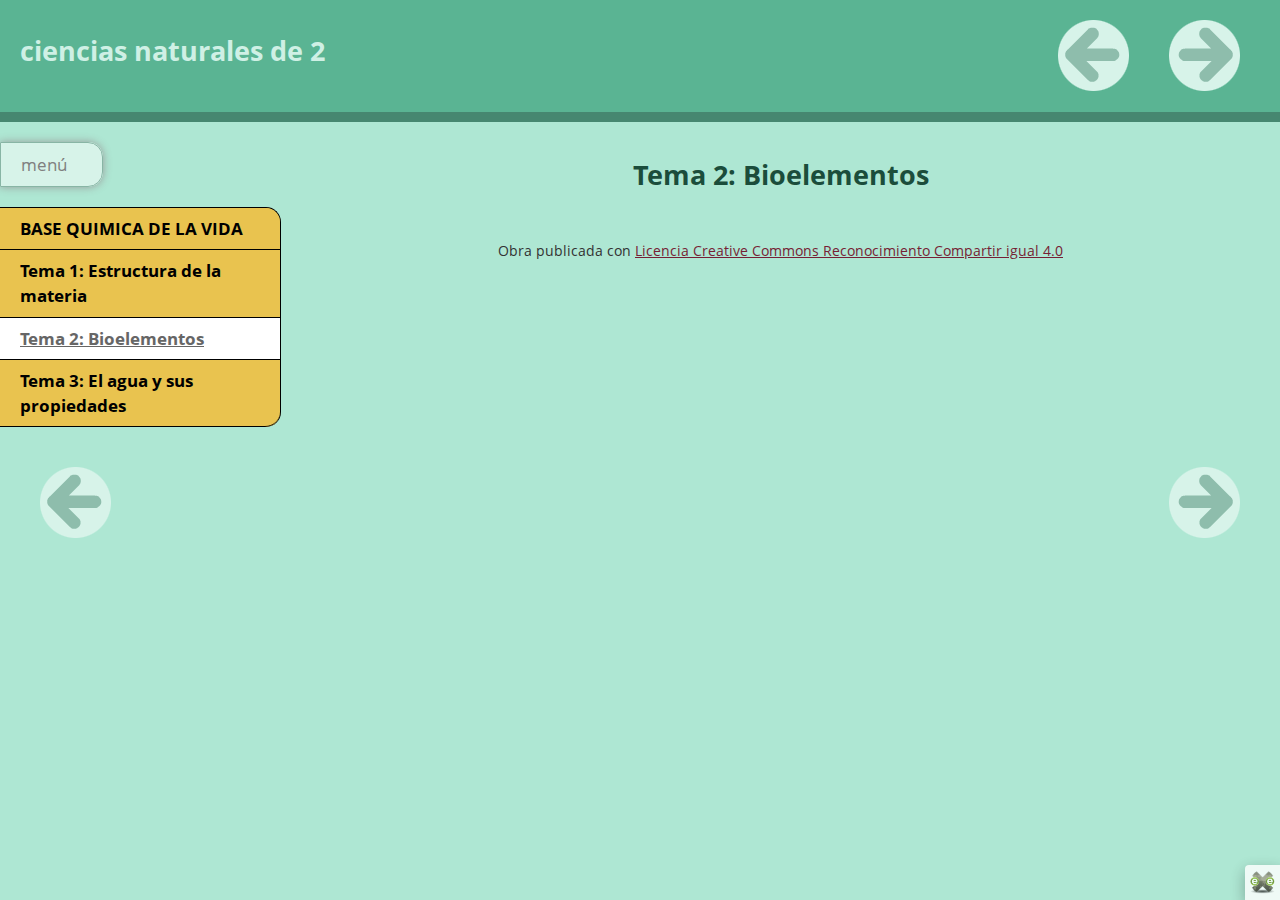
<file: tema_2_bioelementos.html>
<!doctype html>
<html lang="es">
<head>
<link rel="stylesheet" type="text/css" href="base.css" />
<link rel="stylesheet" type="text/css" href="content.css" />
<link rel="stylesheet" type="text/css" href="nav.css" />
<meta http-equiv="content-type" content="text/html;  charset=utf-8" />
<title>Tema 2: Bioelementos | ciencias naturales de 2 </title>
<link rel="shortcut icon" href="favicon.ico" type="image/x-icon" />
<meta name="author" content="prof. joe mena" />
<link rel="license" type="text/html" href="http://creativecommons.org/licenses/by-sa/4.0/" />
<meta name="generator" content="eXeLearning 2.9 - exelearning.net" />
<!--[if lt IE 9]><script type="text/javascript" src="exe_html5.js"></script><![endif]-->
<script type="text/javascript" src="exe_jquery.js"></script>
<script type="text/javascript" src="common_i18n.js"></script>
<script type="text/javascript" src="common.js"></script>
<meta name="viewport" content="width=device-width, initial-scale=1" />
</head>
<body class="exe-web-site" id="exe-node-2"><script type="text/javascript">document.body.className+=" js"</script>
<div id="content">
<p id="skipNav"><a href="#main" class="sr-av">Saltar la navegación</a></p>
<header id="header" ><div id="headerContent">ciencias naturales de 2</div></header>
<nav id="siteNav">
<ul>
   <li><a href="index.html" class="daddy main-node">BASE QUIMICA DE LA VIDA</a></li>
   <li><a href="tema_1_estructura_de_la_materia.html" class="no-ch">Tema 1: Estructura de la materia</a></li>
   <li id="active"><a href="tema_2_bioelementos.html" class="active no-ch">Tema 2: Bioelementos</a></li>
   <li><a href="tema_3_el_agua_y_sus_propiedades.html" class="no-ch">Tema 3: El agua y sus propiedades</a></li>
</ul>
</nav>
<div id='topPagination'>
<nav class="pagination noprt">
<a href="tema_1_estructura_de_la_materia.html" class="prev"><span><span>&laquo; </span>Anterior</span></a> <span class="sep">| </span><a href="tema_3_el_agua_y_sus_propiedades.html" class="next"><span>Siguiente<span> &raquo;</span></span></a>
</nav>
</div>
<div id="main-wrapper">
<section id="main">
<header id="nodeDecoration"><h1 id="nodeTitle">Tema 2: Bioelementos</h1></header>
<div id="packageLicense" class="cc cc-by-sa">
<p><span>Obra publicada con</span> <a rel="license" href="http://creativecommons.org/licenses/by-sa/4.0/">Licencia Creative Commons Reconocimiento Compartir igual 4.0</a></p>
</div>
</section>
</div>
<div id='bottomPagination'>
<nav class="pagination noprt">
<a href="tema_1_estructura_de_la_materia.html" class="prev"><span><span>&laquo; </span>Anterior</span></a> <span class="sep">| </span><a href="tema_3_el_agua_y_sus_propiedades.html" class="next"><span>Siguiente<span> &raquo;</span></span></a>
</nav>
</div>
</div>
<p id="made-with-eXe"><a href="https://exelearning.net/" target="_blank" rel="noopener"><span>Creado con eXeLearning<span> (Ventana nueva)</span></span></a></p><script type="text/javascript" src="_style_js.js"></script></body></html>
</file>
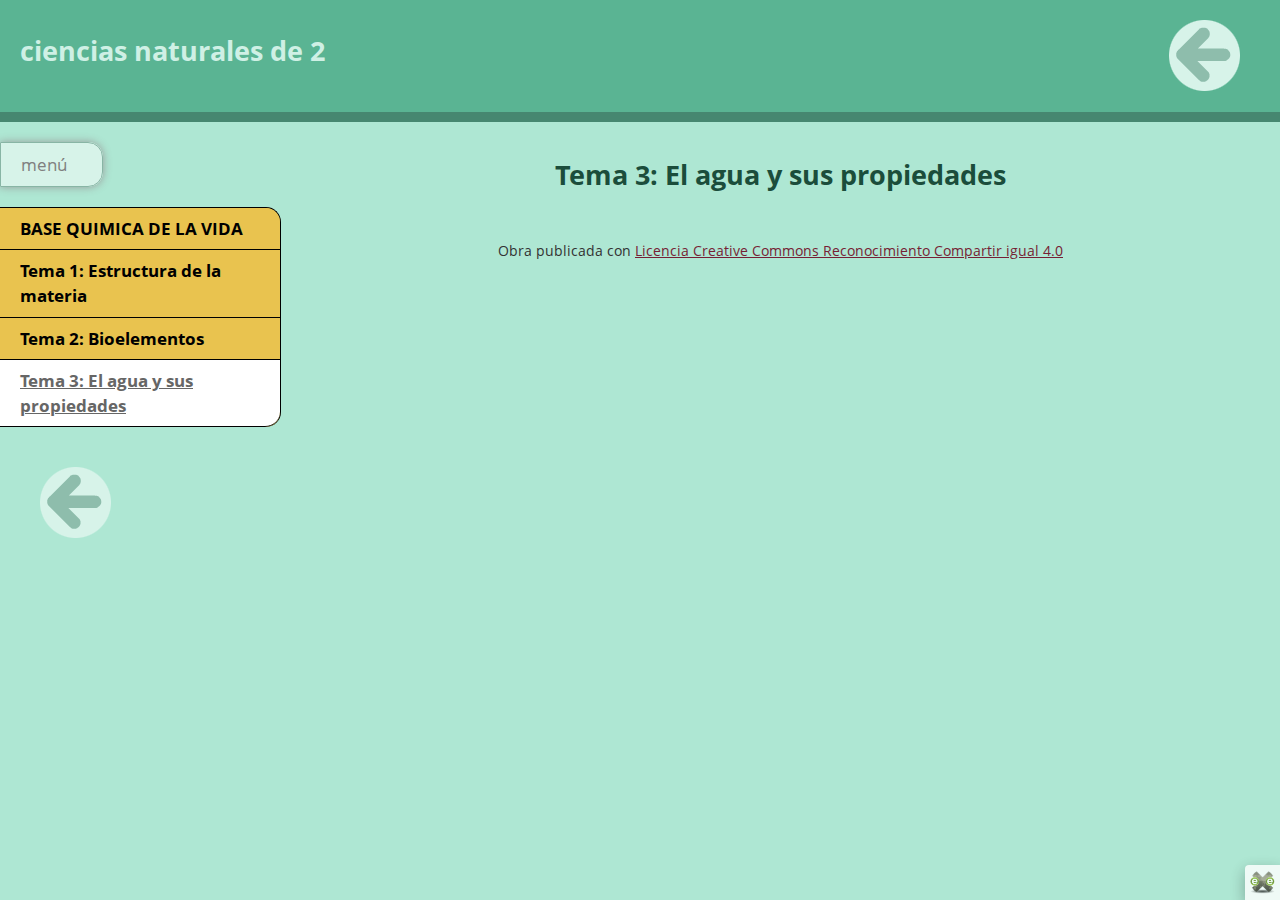
<file: tema_3_el_agua_y_sus_propiedades.html>
<!doctype html>
<html lang="es">
<head>
<link rel="stylesheet" type="text/css" href="base.css" />
<link rel="stylesheet" type="text/css" href="content.css" />
<link rel="stylesheet" type="text/css" href="nav.css" />
<meta http-equiv="content-type" content="text/html;  charset=utf-8" />
<title>Tema 3: El agua y sus propiedades | ciencias naturales de 2 </title>
<link rel="shortcut icon" href="favicon.ico" type="image/x-icon" />
<meta name="author" content="prof. joe mena" />
<link rel="license" type="text/html" href="http://creativecommons.org/licenses/by-sa/4.0/" />
<meta name="generator" content="eXeLearning 2.9 - exelearning.net" />
<!--[if lt IE 9]><script type="text/javascript" src="exe_html5.js"></script><![endif]-->
<script type="text/javascript" src="exe_jquery.js"></script>
<script type="text/javascript" src="common_i18n.js"></script>
<script type="text/javascript" src="common.js"></script>
<meta name="viewport" content="width=device-width, initial-scale=1" />
</head>
<body class="exe-web-site" id="exe-node-3"><script type="text/javascript">document.body.className+=" js"</script>
<div id="content">
<p id="skipNav"><a href="#main" class="sr-av">Saltar la navegación</a></p>
<header id="header" ><div id="headerContent">ciencias naturales de 2</div></header>
<nav id="siteNav">
<ul>
   <li><a href="index.html" class="daddy main-node">BASE QUIMICA DE LA VIDA</a></li>
   <li><a href="tema_1_estructura_de_la_materia.html" class="no-ch">Tema 1: Estructura de la materia</a></li>
   <li><a href="tema_2_bioelementos.html" class="no-ch">Tema 2: Bioelementos</a></li>
   <li id="active"><a href="tema_3_el_agua_y_sus_propiedades.html" class="active no-ch">Tema 3: El agua y sus propiedades</a></li>
</ul>
</nav>
<div id='topPagination'>
<nav class="pagination noprt">
<a href="tema_2_bioelementos.html" class="prev"><span><span>&laquo; </span>Anterior</span></a>
</nav>
</div>
<div id="main-wrapper">
<section id="main">
<header id="nodeDecoration"><h1 id="nodeTitle">Tema 3: El agua y sus propiedades</h1></header>
<div id="packageLicense" class="cc cc-by-sa">
<p><span>Obra publicada con</span> <a rel="license" href="http://creativecommons.org/licenses/by-sa/4.0/">Licencia Creative Commons Reconocimiento Compartir igual 4.0</a></p>
</div>
</section>
</div>
<div id='bottomPagination'>
<nav class="pagination noprt">
<a href="tema_2_bioelementos.html" class="prev"><span><span>&laquo; </span>Anterior</span></a>
</nav>
</div>
</div>
<p id="made-with-eXe"><a href="https://exelearning.net/" target="_blank" rel="noopener"><span>Creado con eXeLearning<span> (Ventana nueva)</span></span></a></p><script type="text/javascript" src="_style_js.js"></script></body></html>
</file>
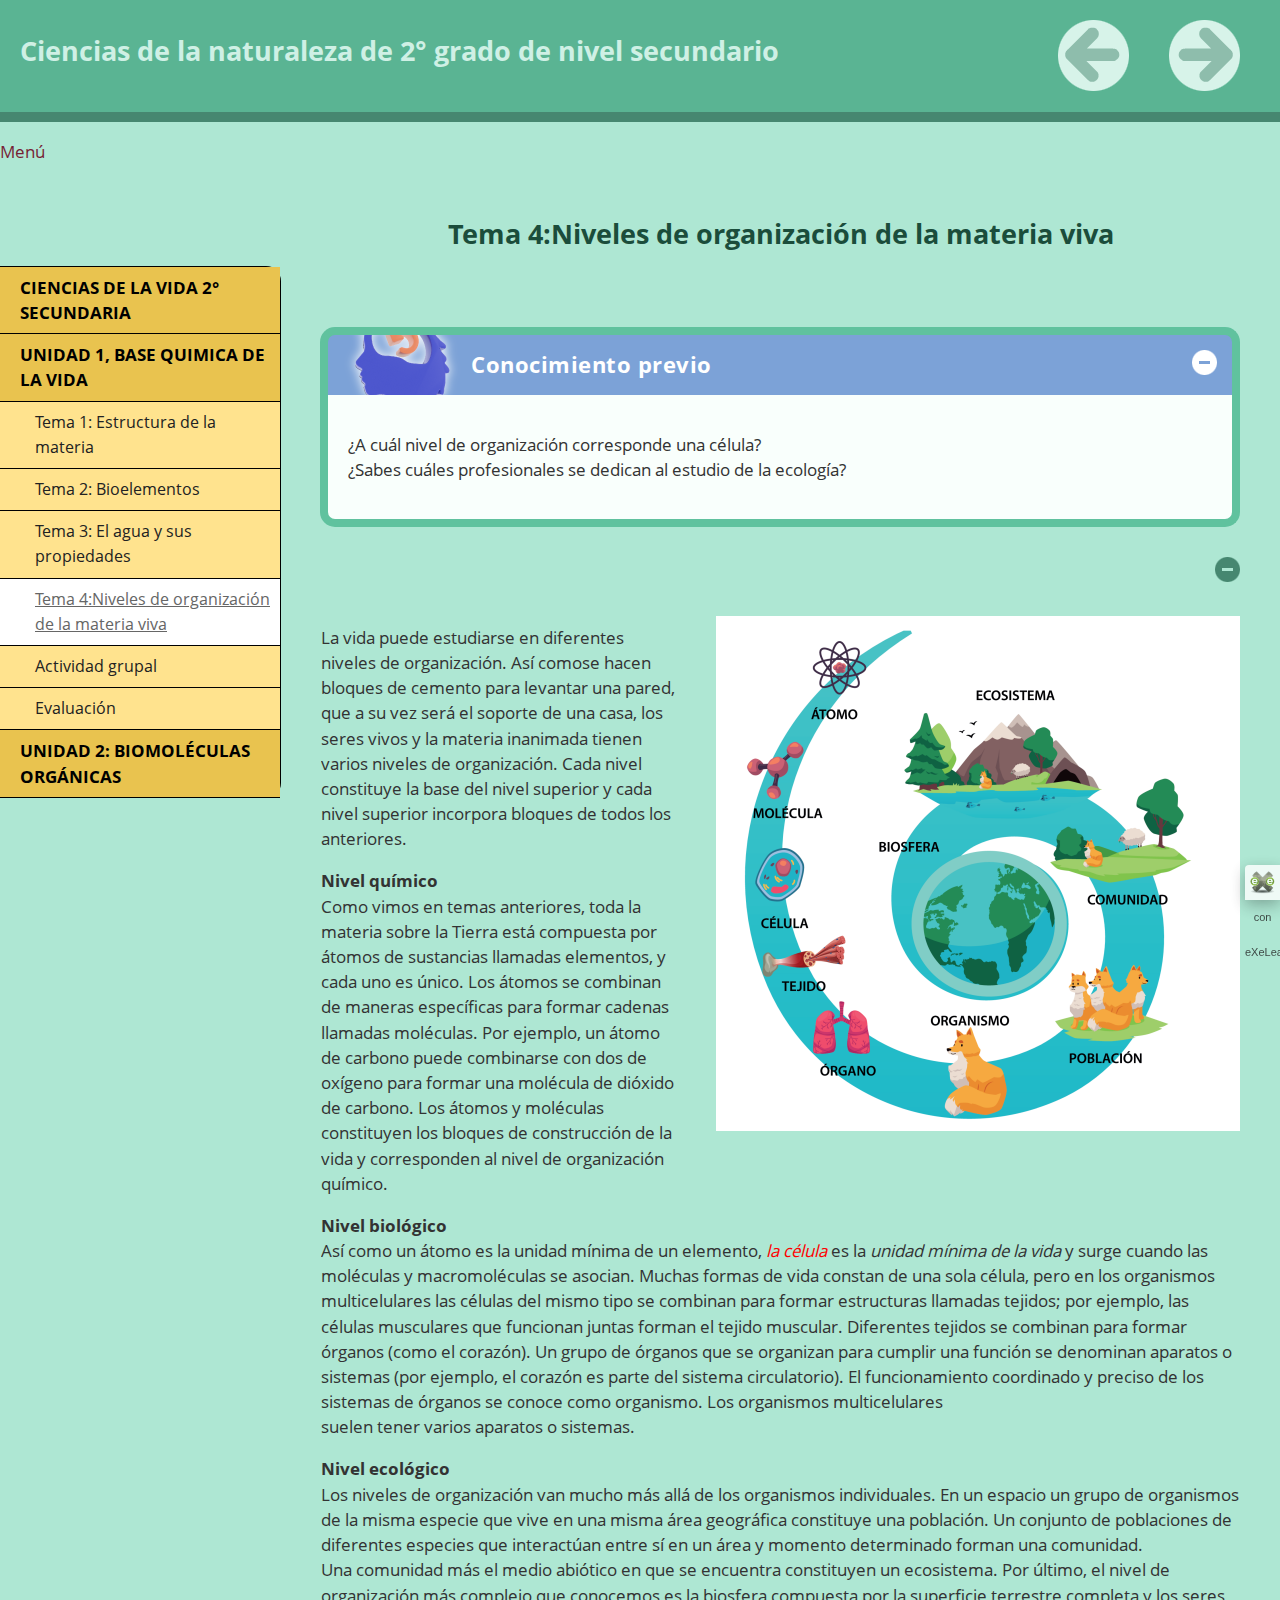
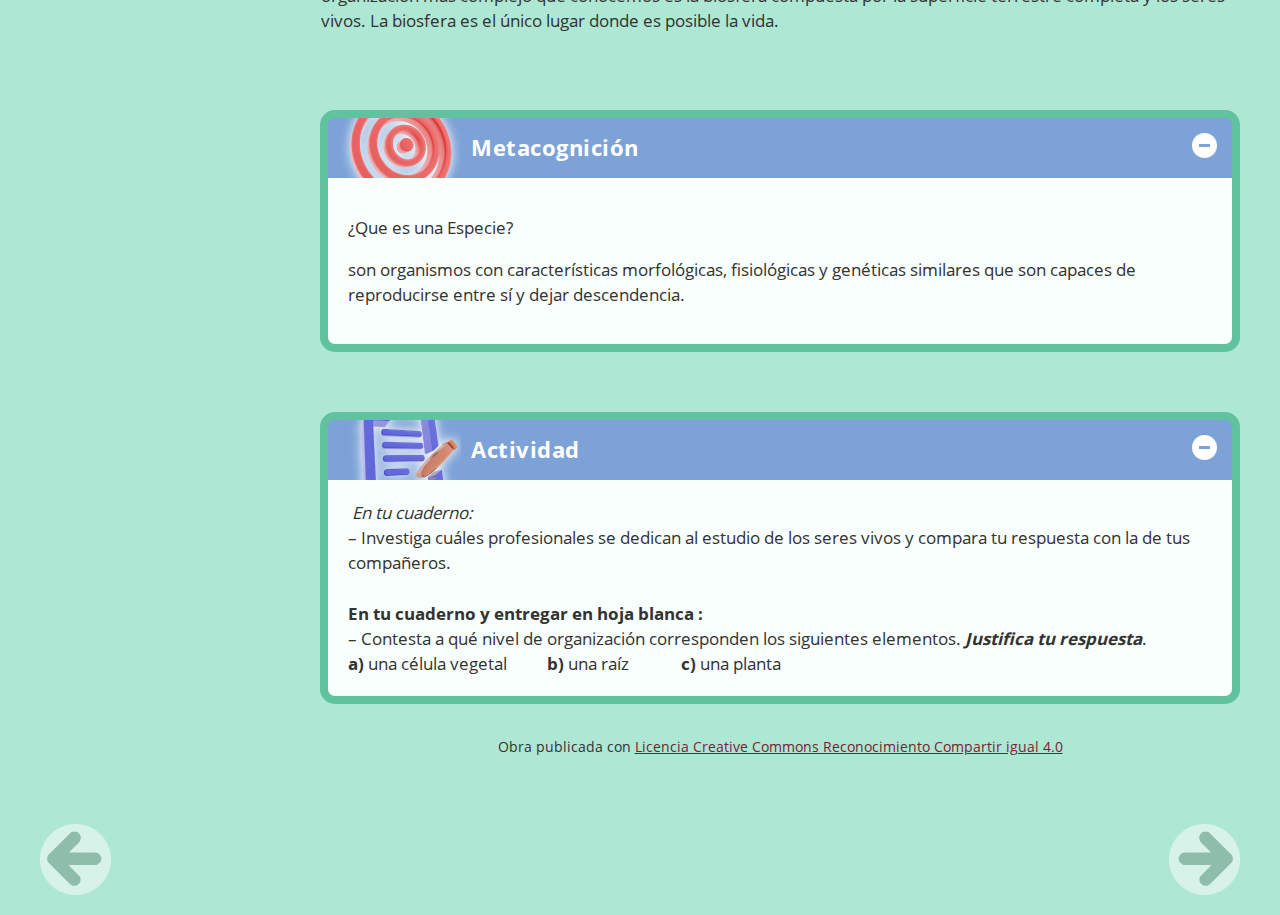
<file: tema_4niveles_de_organizacin_de_la_materia_viva.html>
<!doctype html>
<html lang="es">
<head>
<link rel="stylesheet" type="text/css" href="base.css" />
<link rel="stylesheet" type="text/css" href="content.css" />
<link rel="stylesheet" type="text/css" href="nav.css" />
<meta http-equiv="content-type" content="text/html;  charset=utf-8" />
<title>Tema 4:Niveles de organización de la materia viva | Ciencias de la naturaleza de 2° grado de nivel secundario </title>
<link rel="shortcut icon" href="favicon.ico" type="image/x-icon" />
<meta name="author" content="prof. joe mena" />
<link rel="license" type="text/html" href="http://creativecommons.org/licenses/by-sa/4.0/" />
<meta name="generator" content="eXeLearning 2.9 - exelearning.net" />
<!--[if lt IE 9]><script type="text/javascript" src="exe_html5.js"></script><![endif]-->
<script type="text/javascript" src="exe_jquery.js"></script>
<script type="text/javascript" src="common_i18n.js"></script>
<script type="text/javascript" src="common.js"></script>
<meta name="viewport" content="width=device-width, initial-scale=1" />
</head>
<body class="exe-web-site" id="exe-node-7"><script type="text/javascript">document.body.className+=" js"</script>
<div id="content">
<p id="skipNav"><a href="#main" class="sr-av">Saltar la navegación</a></p>
<header id="header" ><div id="headerContent">Ciencias de la naturaleza de 2° grado de nivel secundario</div></header>
<nav id="siteNav">
<ul>
   <li><a href="index.html" class="daddy main-node">CIENCIAS DE LA VIDA 2° SECUNDARIA</a></li>
   <li class="current-page-parent"><a href="unidad_1_base_quimica_de_la_vida.html" class="current-page-parent daddy">UNIDAD 1, BASE QUIMICA DE LA VIDA</a>
   <ul>
      <li><a href="tema_1_estructura_de_la_materia.html" class="no-ch">Tema 1: Estructura de la materia</a></li>
      <li><a href="tema_2_bioelementos.html" class="no-ch">Tema 2: Bioelementos</a></li>
      <li><a href="tema_3_el_agua_y_sus_propiedades.html" class="no-ch">Tema 3: El agua y sus propiedades</a></li>
      <li id="active"><a href="tema_4niveles_de_organizacin_de_la_materia_viva.html" class="active no-ch">Tema 4:Niveles de organización de la materia viva</a></li>
      <li><a href="actividad_grupal.html" class="no-ch">Actividad grupal</a></li>
      <li><a href="evaluacin.html" class="no-ch">Evaluación</a></li>
   </ul>
   </li>
   <li><a href="unidad_2_biomolculas__orgnicas.html" class="daddy">UNIDAD 2: BIOMOLÉCULAS  ORGÁNICAS</a>
   <ul class="other-section">
      <li><a href="tema_5_caractersticas_de_las_biomolculas_orgnicas.html" class="no-ch">Tema 5: Características de las biomoléculas orgánicas</a></li>
      <li><a href="seccin.html" class="no-ch">Sección</a></li>
      <li><a href="seccin0.html" class="no-ch">Sección</a></li>
   </ul>
   </li>
</ul>
</nav>
<div id='topPagination'>
<nav class="pagination noprt">
<a href="tema_3_el_agua_y_sus_propiedades.html" class="prev"><span><span>&laquo; </span>Anterior</span></a> <span class="sep">| </span><a href="actividad_grupal.html" class="next"><span>Siguiente<span> &raquo;</span></span></a>
</nav>
</div>
<div id="main-wrapper">
<section id="main">
<header id="nodeDecoration"><h1 id="nodeTitle">Tema 4:Niveles de organización de la materia viva</h1></header>
<article class="iDevice_wrapper preknowledgeIdevice em_iDevice em_iDevice_preknowledge" id="id29">
<div class="iDevice emphasis1" >
<header class="iDevice_header"><h1 class="iDeviceTitle">Conocimiento previo</h1></header>
<div class="iDevice_inner">
<div class="iDevice_content_wrapper">
<div id="ta29_140_2" class="block iDevice_content">
<p>¿A cuál nivel de organización corresponde una célula?<br />¿Sabes cuáles profesionales se dedican al estudio de la ecología?</p>
</div>
</div>
</div>
</div>
</article>
<article class="iDevice_wrapper FreeTextIdevice" id="id30">
<div class="iDevice emphasis0">
<div id="ta30_85" class="block iDevice_content">
<figure class="exe-figure exe-image float-right license-custom" style="width: 524px;"><img src="1.4_niveles_org.png" alt="" width="540" height="530" />
<figcaption class="figcaption"></figcaption>
</figure>
<p>La vida puede estudiarse en diferentes niveles de organización. Así comose hacen bloques de cemento para levantar una pared, que a su vez será el soporte de una casa, los seres vivos y la materia inanimada tienen varios niveles de organización. Cada nivel constituye la base del nivel superior y cada nivel superior incorpora bloques de todos los anteriores.</p>
<p><strong>Nivel químico</strong> <br />Como vimos en temas anteriores, toda la materia sobre la Tierra está compuesta por átomos de sustancias llamadas elementos, y cada uno es único. Los átomos se combinan de maneras específicas para formar cadenas llamadas moléculas. Por ejemplo, un átomo de carbono puede combinarse con dos de oxígeno para formar una molécula de dióxido de carbono. Los átomos y moléculas constituyen los bloques de construcción de la vida y corresponden al nivel de organización químico.</p>
<p><strong>Nivel biológico</strong><br />Así como un átomo es la unidad mínima de un elemento,<span style="color: #ff0000;"><em> la célula</em></span> es la <em>unidad mínima de la vida</em> y surge cuando las moléculas y macromoléculas se asocian. Muchas formas de vida constan de una sola célula, pero en los organismos multicelulares las células del mismo tipo se combinan para formar estructuras llamadas tejidos; por ejemplo, las células musculares que funcionan juntas forman el tejido muscular. Diferentes tejidos se combinan para formar órganos (como el corazón). Un grupo de órganos que se organizan para cumplir una función se denominan aparatos o sistemas (por ejemplo, el corazón es parte del sistema circulatorio). El funcionamiento coordinado y preciso de los sistemas de órganos se conoce como organismo. Los organismos multicelulares <br />suelen tener varios aparatos o sistemas.</p>
<p><strong>Nivel ecológico</strong> <br />Los niveles de organización van mucho más allá de los organismos individuales. En un espacio un grupo de organismos de la misma especie que vive en una misma área geográfica constituye una población. Un conjunto de poblaciones de diferentes especies que interactúan entre sí en un área y momento determinado forman una comunidad. Una comunidad más el medio abiótico en que se encuentra constituyen un ecosistema. Por último, el nivel de organización más complejo que conocemos es la biosfera compuesta por la superficie terrestre completa y los seres vivos. La biosfera es el único lugar donde es posible la vida.</p>
</div>
</div>
</article>
<article class="iDevice_wrapper objectivesIdevice em_iDevice em_iDevice_objectives" id="id32">
<div class="iDevice emphasis1" >
<header class="iDevice_header"><h1 class="iDeviceTitle">Metacognición</h1></header>
<div class="iDevice_inner">
<div class="iDevice_content_wrapper">
<div id="ta32_143_2" class="block iDevice_content">
<p>¿Que es una Especie?</p>
<p>son organismos con características morfológicas, fisiológicas y genéticas similares que son capaces de reproducirse entre sí y dejar descendencia.</p>
</div>
</div>
</div>
</div>
</article>
<article class="iDevice_wrapper activityIdevice em_iDevice em_iDevice_activity" id="id33">
<div class="iDevice emphasis1" >
<header class="iDevice_header"><h1 class="iDeviceTitle">Actividad</h1></header>
<div class="iDevice_inner">
<div class="iDevice_content_wrapper">
<div id="ta33_144_2" class="block iDevice_content">
<div class="exe-layout-2-cols exe-layout-2-50-50 exe-clear"><em> En tu cuaderno:</em> <br />– Investiga cuáles profesionales se dedican al estudio de los seres vivos y compara tu respuesta con la de tus compañeros.</div>
<div class="exe-layout-2-cols exe-layout-2-50-50 exe-clear"><br /><strong>En tu cuaderno y entregar en hoja blanca :</strong> <br />– Contesta a qué nivel de organización corresponden los siguientes elementos. <em><strong>Justifica tu respuesta</strong></em>. <br /><strong>a)</strong> una célula vegetal          <strong>b)</strong> una raíz             <strong>c)</strong> una planta</div>
</div>
</div>
</div>
</div>
</article>
<div id="packageLicense" class="cc cc-by-sa">
<p><span>Obra publicada con</span> <a rel="license" href="http://creativecommons.org/licenses/by-sa/4.0/">Licencia Creative Commons Reconocimiento Compartir igual 4.0</a></p>
</div>
</section>
</div>
<div id='bottomPagination'>
<nav class="pagination noprt">
<a href="tema_3_el_agua_y_sus_propiedades.html" class="prev"><span><span>&laquo; </span>Anterior</span></a> <span class="sep">| </span><a href="actividad_grupal.html" class="next"><span>Siguiente<span> &raquo;</span></span></a>
</nav>
</div>
</div>
<p id="made-with-eXe"><a href="https://exelearning.net/" target="_blank" rel="noopener"><span>Creado con eXeLearning<span> (Ventana nueva)</span></span></a></p><script type="text/javascript" src="_intef_js.js"></script></body></html>
</file>
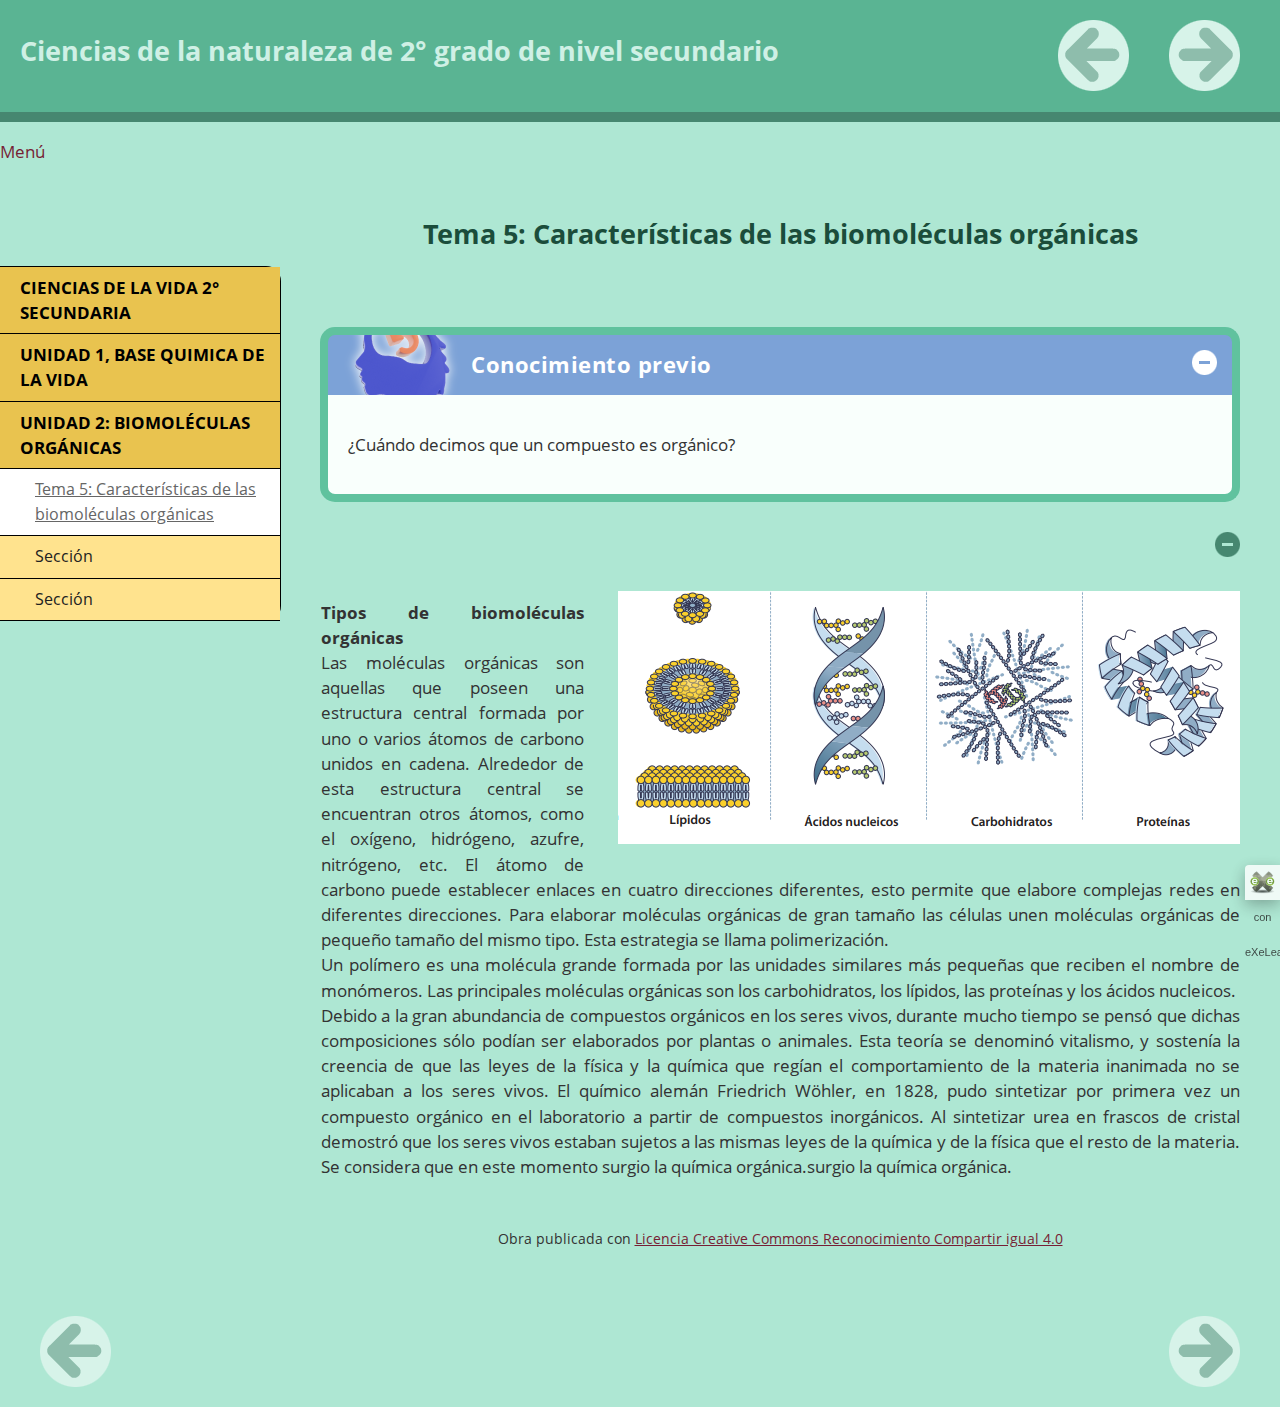
<file: tema_5_caractersticas_de_las_biomolculas_orgnicas.html>
<!doctype html>
<html lang="es">
<head>
<link rel="stylesheet" type="text/css" href="base.css" />
<link rel="stylesheet" type="text/css" href="content.css" />
<link rel="stylesheet" type="text/css" href="nav.css" />
<meta http-equiv="content-type" content="text/html;  charset=utf-8" />
<title>Tema 5: Características de las biomoléculas orgánicas | Ciencias de la naturaleza de 2° grado de nivel secundario </title>
<link rel="shortcut icon" href="favicon.ico" type="image/x-icon" />
<meta name="author" content="prof. joe mena" />
<link rel="license" type="text/html" href="http://creativecommons.org/licenses/by-sa/4.0/" />
<meta name="generator" content="eXeLearning 2.9 - exelearning.net" />
<!--[if lt IE 9]><script type="text/javascript" src="exe_html5.js"></script><![endif]-->
<script type="text/javascript" src="exe_jquery.js"></script>
<script type="text/javascript" src="common_i18n.js"></script>
<script type="text/javascript" src="common.js"></script>
<meta name="viewport" content="width=device-width, initial-scale=1" />
</head>
<body class="exe-web-site" id="exe-node-6"><script type="text/javascript">document.body.className+=" js"</script>
<div id="content">
<p id="skipNav"><a href="#main" class="sr-av">Saltar la navegación</a></p>
<header id="header" ><div id="headerContent">Ciencias de la naturaleza de 2° grado de nivel secundario</div></header>
<nav id="siteNav">
<ul>
   <li><a href="index.html" class="daddy main-node">CIENCIAS DE LA VIDA 2° SECUNDARIA</a></li>
   <li><a href="unidad_1_base_quimica_de_la_vida.html" class="daddy">UNIDAD 1, BASE QUIMICA DE LA VIDA</a>
   <ul class="other-section">
      <li><a href="tema_1_estructura_de_la_materia.html" class="no-ch">Tema 1: Estructura de la materia</a></li>
      <li><a href="tema_2_bioelementos.html" class="no-ch">Tema 2: Bioelementos</a></li>
      <li><a href="tema_3_el_agua_y_sus_propiedades.html" class="no-ch">Tema 3: El agua y sus propiedades</a></li>
      <li><a href="tema_4niveles_de_organizacin_de_la_materia_viva.html" class="no-ch">Tema 4:Niveles de organización de la materia viva</a></li>
      <li><a href="actividad_grupal.html" class="no-ch">Actividad grupal</a></li>
      <li><a href="evaluacin.html" class="no-ch">Evaluación</a></li>
   </ul>
   </li>
   <li class="current-page-parent"><a href="unidad_2_biomolculas__orgnicas.html" class="current-page-parent daddy">UNIDAD 2: BIOMOLÉCULAS  ORGÁNICAS</a>
   <ul>
      <li id="active"><a href="tema_5_caractersticas_de_las_biomolculas_orgnicas.html" class="active no-ch">Tema 5: Características de las biomoléculas orgánicas</a></li>
      <li><a href="seccin.html" class="no-ch">Sección</a></li>
      <li><a href="seccin0.html" class="no-ch">Sección</a></li>
   </ul>
   </li>
</ul>
</nav>
<div id='topPagination'>
<nav class="pagination noprt">
<a href="unidad_2_biomolculas__orgnicas.html" class="prev"><span><span>&laquo; </span>Anterior</span></a> <span class="sep">| </span><a href="seccin.html" class="next"><span>Siguiente<span> &raquo;</span></span></a>
</nav>
</div>
<div id="main-wrapper">
<section id="main">
<header id="nodeDecoration"><h1 id="nodeTitle">Tema 5: Características de las biomoléculas orgánicas</h1></header>
<article class="iDevice_wrapper preknowledgeIdevice em_iDevice em_iDevice_preknowledge" id="id39">
<div class="iDevice emphasis1" >
<header class="iDevice_header"><h1 class="iDeviceTitle">Conocimiento previo</h1></header>
<div class="iDevice_inner">
<div class="iDevice_content_wrapper">
<div id="ta39_150_2" class="block iDevice_content">
<p>¿Cuándo decimos que un compuesto es orgánico?</p>
</div>
</div>
</div>
</div>
</article>
<article class="iDevice_wrapper FreeTextIdevice" id="id40">
<div class="iDevice emphasis0">
<div id="ta40_85" class="block iDevice_content">
<figure class="exe-figure exe-image float-right license-custom" style="width: 622px;"><img src="2.1_biomoleulas.png" alt="" width="622" height="253" />
<figcaption class="figcaption"></figcaption>
</figure>
<p style="text-align: justify;"><strong>Tipos de biomoléculas orgánicas</strong><br />Las moléculas orgánicas son aquellas que poseen una estructura central formada por uno o varios átomos de carbono unidos en cadena. Alrededor de esta estructura central se encuentran otros átomos, como el oxígeno, hidrógeno, azufre, nitrógeno, etc. El átomo de carbono puede establecer enlaces en cuatro direcciones diferentes, esto permite que elabore complejas redes en diferentes direcciones. Para elaborar moléculas orgánicas de gran tamaño las células unen moléculas orgánicas de pequeño tamaño del mismo tipo. Esta estrategia se llama polimerización. <br />Un polímero es una molécula grande formada por las unidades similares más pequeñas que reciben el nombre de monómeros. Las principales moléculas orgánicas son los carbohidratos, los lípidos, las proteínas y los ácidos nucleicos.<br />Debido a la gran abundancia de compuestos orgánicos en los seres vivos, durante mucho tiempo se pensó que dichas composiciones sólo podían ser elaborados por plantas o animales. Esta teoría se denominó vitalismo, y sostenía la creencia de que las leyes de la física y la química que regían el comportamiento de la materia inanimada no se aplicaban a los seres vivos. El químico alemán Friedrich Wöhler, en 1828, pudo sintetizar por primera vez un compuesto orgánico en el laboratorio a partir de compuestos inorgánicos. Al sintetizar urea en frascos de cristal demostró que los seres vivos estaban sujetos a las mismas leyes de la química y de la física que el resto de la materia. Se considera que en este momento surgio la química orgánica.surgio la química orgánica.</p>
</div>
</div>
</article>
<div id="packageLicense" class="cc cc-by-sa">
<p><span>Obra publicada con</span> <a rel="license" href="http://creativecommons.org/licenses/by-sa/4.0/">Licencia Creative Commons Reconocimiento Compartir igual 4.0</a></p>
</div>
</section>
</div>
<div id='bottomPagination'>
<nav class="pagination noprt">
<a href="unidad_2_biomolculas__orgnicas.html" class="prev"><span><span>&laquo; </span>Anterior</span></a> <span class="sep">| </span><a href="seccin.html" class="next"><span>Siguiente<span> &raquo;</span></span></a>
</nav>
</div>
</div>
<p id="made-with-eXe"><a href="https://exelearning.net/" target="_blank" rel="noopener"><span>Creado con eXeLearning<span> (Ventana nueva)</span></span></a></p><script type="text/javascript" src="_intef_js.js"></script></body></html>
</file>
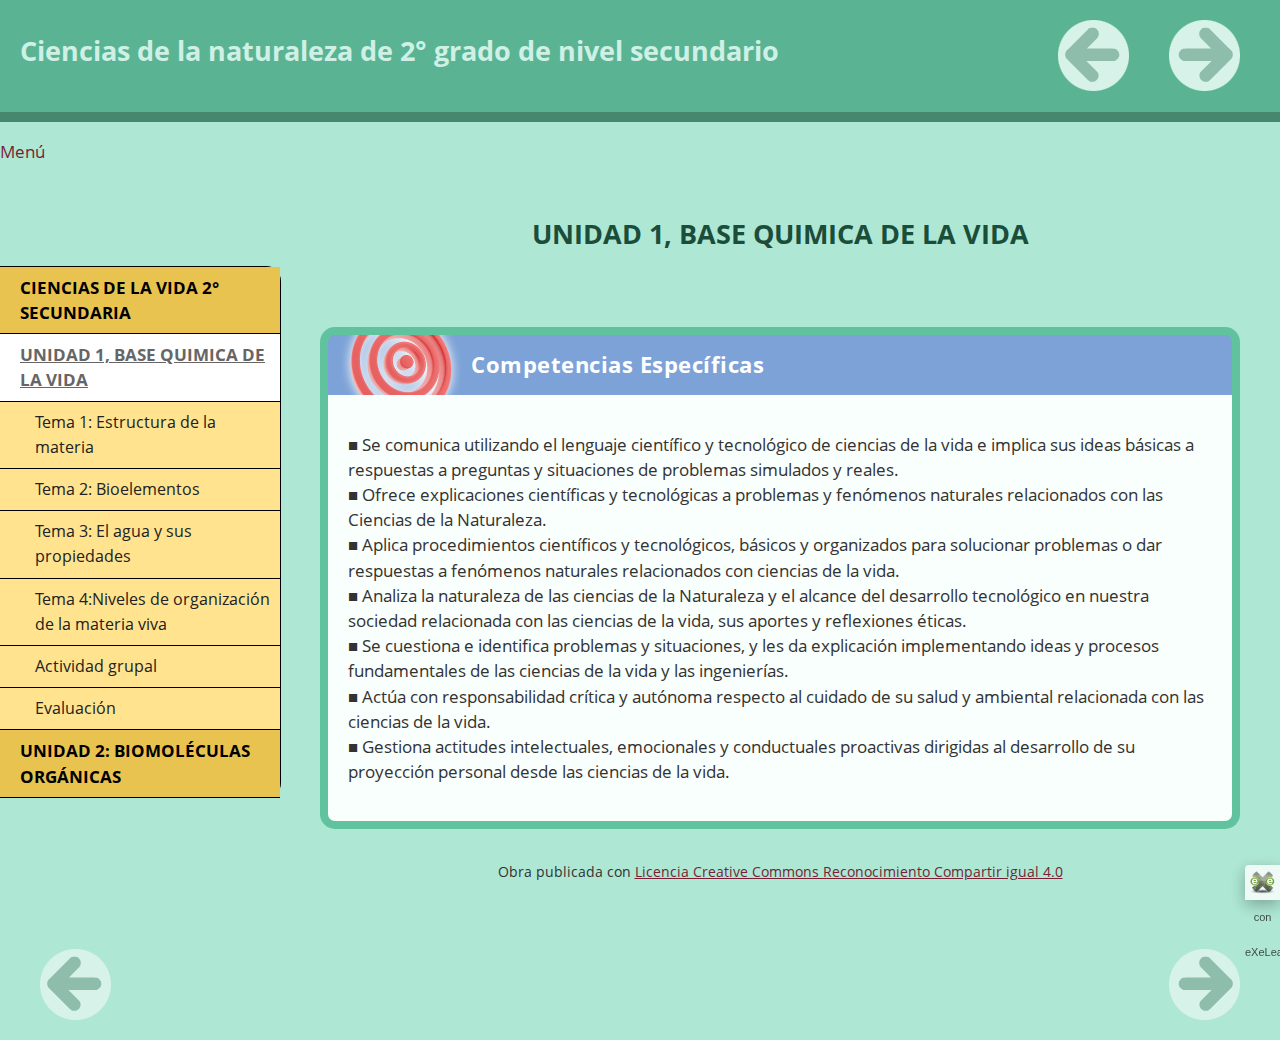
<file: unidad_1_base_quimica_de_la_vida.html>
<!doctype html>
<html lang="es">
<head>
<link rel="stylesheet" type="text/css" href="base.css" />
<link rel="stylesheet" type="text/css" href="content.css" />
<link rel="stylesheet" type="text/css" href="nav.css" />
<meta http-equiv="content-type" content="text/html;  charset=utf-8" />
<title>UNIDAD 1, BASE QUIMICA DE LA VIDA | Ciencias de la naturaleza de 2° grado de nivel secundario </title>
<link rel="shortcut icon" href="favicon.ico" type="image/x-icon" />
<meta name="author" content="prof. joe mena" />
<link rel="license" type="text/html" href="http://creativecommons.org/licenses/by-sa/4.0/" />
<meta name="generator" content="eXeLearning 2.9 - exelearning.net" />
<!--[if lt IE 9]><script type="text/javascript" src="exe_html5.js"></script><![endif]-->
<script type="text/javascript" src="exe_jquery.js"></script>
<script type="text/javascript" src="common_i18n.js"></script>
<script type="text/javascript" src="common.js"></script>
<meta name="viewport" content="width=device-width, initial-scale=1" />
</head>
<body class="exe-web-site" id="exe-node-4"><script type="text/javascript">document.body.className+=" js"</script>
<div id="content">
<p id="skipNav"><a href="#main" class="sr-av">Saltar la navegación</a></p>
<header id="header" ><div id="headerContent">Ciencias de la naturaleza de 2° grado de nivel secundario</div></header>
<nav id="siteNav">
<ul>
   <li><a href="index.html" class="daddy main-node">CIENCIAS DE LA VIDA 2° SECUNDARIA</a></li>
   <li id="active"><a href="unidad_1_base_quimica_de_la_vida.html" class="active daddy">UNIDAD 1, BASE QUIMICA DE LA VIDA</a>
   <ul>
      <li><a href="tema_1_estructura_de_la_materia.html" class="no-ch">Tema 1: Estructura de la materia</a></li>
      <li><a href="tema_2_bioelementos.html" class="no-ch">Tema 2: Bioelementos</a></li>
      <li><a href="tema_3_el_agua_y_sus_propiedades.html" class="no-ch">Tema 3: El agua y sus propiedades</a></li>
      <li><a href="tema_4niveles_de_organizacin_de_la_materia_viva.html" class="no-ch">Tema 4:Niveles de organización de la materia viva</a></li>
      <li><a href="actividad_grupal.html" class="no-ch">Actividad grupal</a></li>
      <li><a href="evaluacin.html" class="no-ch">Evaluación</a></li>
   </ul>
   </li>
   <li><a href="unidad_2_biomolculas__orgnicas.html" class="daddy">UNIDAD 2: BIOMOLÉCULAS  ORGÁNICAS</a>
   <ul class="other-section">
      <li><a href="tema_5_caractersticas_de_las_biomolculas_orgnicas.html" class="no-ch">Tema 5: Características de las biomoléculas orgánicas</a></li>
      <li><a href="seccin.html" class="no-ch">Sección</a></li>
      <li><a href="seccin0.html" class="no-ch">Sección</a></li>
   </ul>
   </li>
</ul>
</nav>
<div id='topPagination'>
<nav class="pagination noprt">
<a href="index.html" class="prev"><span><span>&laquo; </span>Anterior</span></a> <span class="sep">| </span><a href="tema_1_estructura_de_la_materia.html" class="next"><span>Siguiente<span> &raquo;</span></span></a>
</nav>
</div>
<div id="main-wrapper">
<section id="main">
<header id="nodeDecoration"><h1 id="nodeTitle">UNIDAD 1, BASE QUIMICA DE LA VIDA</h1></header>
<article class="iDevice_wrapper objectivesIdevice em_iDevice em_iDevice_objectives" id="id5">
<div class="iDevice emphasis1" >
<header class="iDevice_header"><h1 class="iDeviceTitle">Competencias Específicas</h1></header>
<div class="iDevice_inner">
<div class="iDevice_content_wrapper">
<div id="ta5_131_2" class="block iDevice_content">
<p>■ Se comunica utilizando el lenguaje científico y tecnológico de ciencias de la vida e implica sus ideas básicas a <br />respuestas a preguntas y situaciones de problemas simulados y reales.<br />■ Ofrece explicaciones científicas y tecnológicas a problemas y fenómenos naturales relacionados con las Ciencias de la Naturaleza.<br />■ Aplica procedimientos científicos y tecnológicos, básicos y organizados para solucionar problemas o dar respuestas a fenómenos naturales relacionados con ciencias de la vida.<br />■ Analiza la naturaleza de las ciencias de la Naturaleza y el alcance del desarrollo tecnológico en nuestra sociedad relacionada con las ciencias de la vida, sus aportes y reflexiones éticas.<br />■ Se cuestiona e identifica problemas y situaciones, y les da explicación implementando ideas y procesos fundamentales de las ciencias de la vida y las ingenierías.<br />■ Actúa con responsabilidad crítica y autónoma respecto al cuidado de su salud y ambiental relacionada con las <br />ciencias de la vida.<br />■ Gestiona actitudes intelectuales, emocionales y conductuales proactivas dirigidas al desarrollo de su proyección personal desde las ciencias de la vida.</p>
</div>
</div>
</div>
</div>
</article>
<div id="packageLicense" class="cc cc-by-sa">
<p><span>Obra publicada con</span> <a rel="license" href="http://creativecommons.org/licenses/by-sa/4.0/">Licencia Creative Commons Reconocimiento Compartir igual 4.0</a></p>
</div>
</section>
</div>
<div id='bottomPagination'>
<nav class="pagination noprt">
<a href="index.html" class="prev"><span><span>&laquo; </span>Anterior</span></a> <span class="sep">| </span><a href="tema_1_estructura_de_la_materia.html" class="next"><span>Siguiente<span> &raquo;</span></span></a>
</nav>
</div>
</div>
<p id="made-with-eXe"><a href="https://exelearning.net/" target="_blank" rel="noopener"><span>Creado con eXeLearning<span> (Ventana nueva)</span></span></a></p><script type="text/javascript" src="_intef_js.js"></script></body></html>
</file>
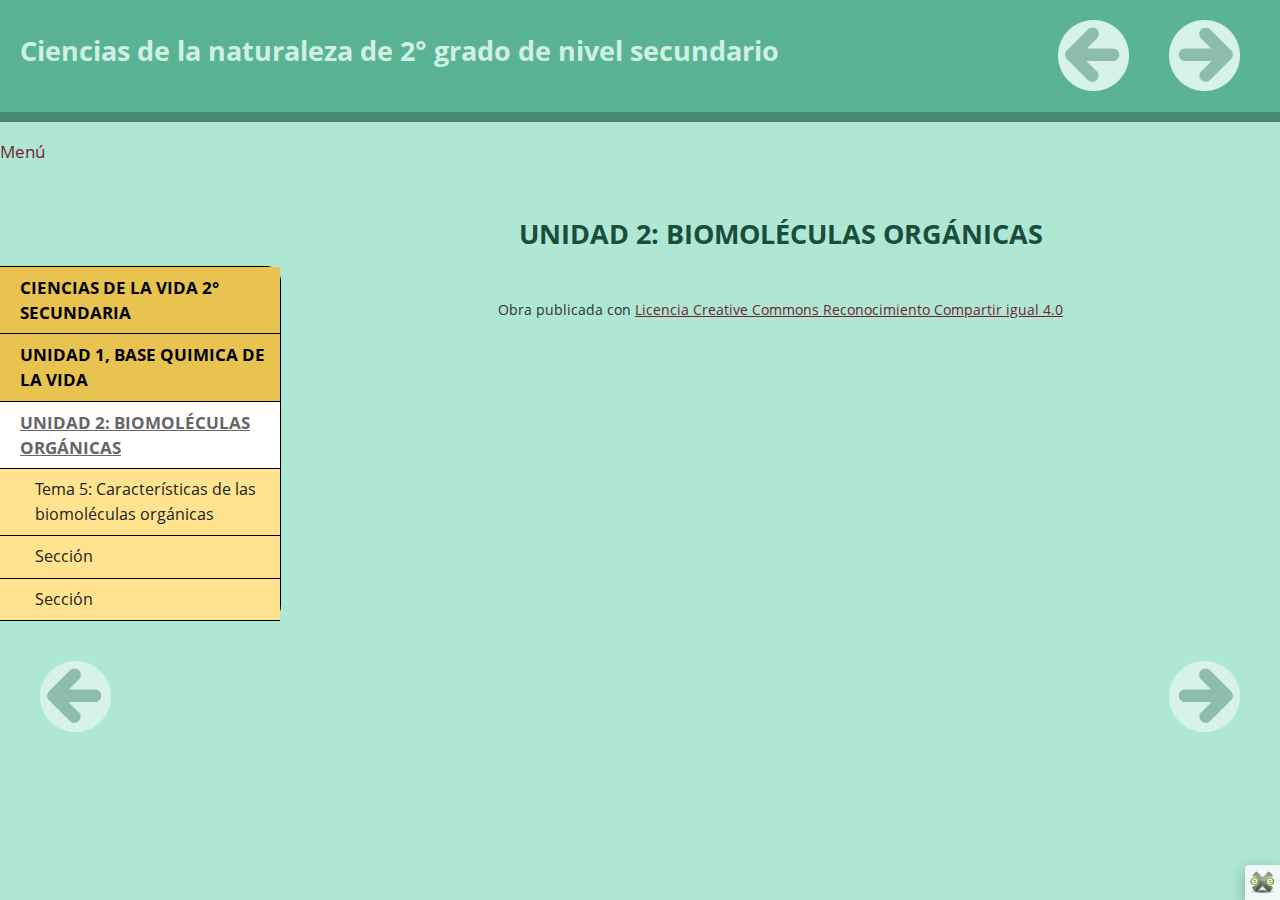
<file: unidad_2_biomolculas__orgnicas.html>
<!doctype html>
<html lang="es">
<head>
<link rel="stylesheet" type="text/css" href="base.css" />
<link rel="stylesheet" type="text/css" href="content.css" />
<link rel="stylesheet" type="text/css" href="nav.css" />
<meta http-equiv="content-type" content="text/html;  charset=utf-8" />
<title>UNIDAD 2: BIOMOLÉCULAS  ORGÁNICAS | Ciencias de la naturaleza de 2° grado de nivel secundario </title>
<link rel="shortcut icon" href="favicon.ico" type="image/x-icon" />
<meta name="author" content="prof. joe mena" />
<link rel="license" type="text/html" href="http://creativecommons.org/licenses/by-sa/4.0/" />
<meta name="generator" content="eXeLearning 2.9 - exelearning.net" />
<!--[if lt IE 9]><script type="text/javascript" src="exe_html5.js"></script><![endif]-->
<script type="text/javascript" src="exe_jquery.js"></script>
<script type="text/javascript" src="common_i18n.js"></script>
<script type="text/javascript" src="common.js"></script>
<meta name="viewport" content="width=device-width, initial-scale=1" />
</head>
<body class="exe-web-site" id="exe-node-5"><script type="text/javascript">document.body.className+=" js"</script>
<div id="content">
<p id="skipNav"><a href="#main" class="sr-av">Saltar la navegación</a></p>
<header id="header" ><div id="headerContent">Ciencias de la naturaleza de 2° grado de nivel secundario</div></header>
<nav id="siteNav">
<ul>
   <li><a href="index.html" class="daddy main-node">CIENCIAS DE LA VIDA 2° SECUNDARIA</a></li>
   <li><a href="unidad_1_base_quimica_de_la_vida.html" class="daddy">UNIDAD 1, BASE QUIMICA DE LA VIDA</a>
   <ul class="other-section">
      <li><a href="tema_1_estructura_de_la_materia.html" class="no-ch">Tema 1: Estructura de la materia</a></li>
      <li><a href="tema_2_bioelementos.html" class="no-ch">Tema 2: Bioelementos</a></li>
      <li><a href="tema_3_el_agua_y_sus_propiedades.html" class="no-ch">Tema 3: El agua y sus propiedades</a></li>
      <li><a href="tema_4niveles_de_organizacin_de_la_materia_viva.html" class="no-ch">Tema 4:Niveles de organización de la materia viva</a></li>
      <li><a href="actividad_grupal.html" class="no-ch">Actividad grupal</a></li>
      <li><a href="evaluacin.html" class="no-ch">Evaluación</a></li>
   </ul>
   </li>
   <li id="active"><a href="unidad_2_biomolculas__orgnicas.html" class="active daddy">UNIDAD 2: BIOMOLÉCULAS  ORGÁNICAS</a>
   <ul>
      <li><a href="tema_5_caractersticas_de_las_biomolculas_orgnicas.html" class="no-ch">Tema 5: Características de las biomoléculas orgánicas</a></li>
      <li><a href="seccin.html" class="no-ch">Sección</a></li>
      <li><a href="seccin0.html" class="no-ch">Sección</a></li>
   </ul>
   </li>
</ul>
</nav>
<div id='topPagination'>
<nav class="pagination noprt">
<a href="evaluacin.html" class="prev"><span><span>&laquo; </span>Anterior</span></a> <span class="sep">| </span><a href="tema_5_caractersticas_de_las_biomolculas_orgnicas.html" class="next"><span>Siguiente<span> &raquo;</span></span></a>
</nav>
</div>
<div id="main-wrapper">
<section id="main">
<header id="nodeDecoration"><h1 id="nodeTitle">UNIDAD 2: BIOMOLÉCULAS  ORGÁNICAS</h1></header>
<div id="packageLicense" class="cc cc-by-sa">
<p><span>Obra publicada con</span> <a rel="license" href="http://creativecommons.org/licenses/by-sa/4.0/">Licencia Creative Commons Reconocimiento Compartir igual 4.0</a></p>
</div>
</section>
</div>
<div id='bottomPagination'>
<nav class="pagination noprt">
<a href="evaluacin.html" class="prev"><span><span>&laquo; </span>Anterior</span></a> <span class="sep">| </span><a href="tema_5_caractersticas_de_las_biomolculas_orgnicas.html" class="next"><span>Siguiente<span> &raquo;</span></span></a>
</nav>
</div>
</div>
<p id="made-with-eXe"><a href="https://exelearning.net/" target="_blank" rel="noopener"><span>Creado con eXeLearning<span> (Ventana nueva)</span></span></a></p><script type="text/javascript" src="_intef_js.js"></script></body></html>
</file>
<file: base.css>
/*
eXe
Copyright 2004-2006, University of Auckland
Copyright 2004-2007 eXe Project, New Zealand Tertiary Education Commission
base style sheet for all themes
*/
body{margin:0;padding:0 10px 10px 10px;font-family:arial,verdana,helvetica,sans-serif;font-size:.8em}#header{text-align:left;height:50px;padding-left:20px;font-size:2.2em;font-weight:bold}a{text-decoration:none}a:hover,a:focus{text-decoration:underline}img.submit,img.help,img.info,img.gallery{border:0}li{list-style-position:inside}#nodeDecoration{padding:.1em;border-bottom:0;text-align:right}.block,.feedback{display:block;padding-top:.25em;padding-bottom:.25em}.feedback{font-family:times,serif;font-size:120%}.feedback-button p{margin:0}.emphasis0{padding-left:0;margin:0}.iDeviceTitle{font-weight:bold;position:relative;top:-18px}input.feedbackbutton{margin-top:10px;margin-bottom:10px}.popupDiv{background-color:#EDEFF0;border:2px solid #607489;padding:0 4px 4px 4px;margin-left:15px;text-align:left;z-index:99;border-radius:3px}.popupDivLabel{text-align:center;font:message-box;font-weight:bold;color:#fff;cursor:move;margin:0 -4px;background-image:url(popup_bg.gif)}@media print{.feedback{display:block!important}.feedback.iDevice_solution a{text-decoration:none;color:inherit}.iDevice_solution li span{display:none}div.node,article.node{page-break-after:always}.external-iframe{display:none}.external-iframe-src{display:block!important;margin:2em 0;font-size:.95em;text-align:center}#made-with-eXe{display:none}}.external-iframe{border:0}.iDevice a,#siteFooter a,#packageLicense a,.toggle-idevice a{text-decoration:underline}.iDevice a:hover,#siteFooter a:hover,#packageLicense a:hover,.toggle-idevice a:hover{text-decoration:none}.pre-code{background:#112C4A;color:#E7ECF1;font-family:Monaco,Courier,monospace;border-radius:9px;font-size:12px;margin:2em 1em;overflow:auto;padding:20px}.iDevice_content{position:relative;max-width:100%}.exe-epub3 .iDevice_content{position:static}.iDevice_header{background-position:0 50%;background-repeat:no-repeat}.iDevice_header.iDevice_header_noIcon{background-image:none;padding:5px 0}.TrueFalseIdevice label{white-space:nowrap;margin-right:1em;line-height:1.7em}.cloze-activity-form input[type='text']{max-width:calc(100% - .45em)}.exe-dl{margin-bottom:2em;margin-left:1.5em}.exe-dl dt{font-weight:bold}.exe-dl dd{margin:1em 1.5em}.js .exe-dl dt{margin:1.2em 0 0 0}.exe-dl dt a{text-decoration:underline}.exe-dl .icon{font-family:Arial,sans-serif;display:block;width:20px;height:20px;font-size:16px;margin-right:1em;line-height:20px;text-align:center;float:left;border-radius:2px;position:relative}@media all and (min-width:1px){.exe-dl dt a{align-items:center;display:flex;text-decoration:none}.exe-dl .icon{height:18px;line-height:18px;width:18px;padding:1px;font:18px monospace;font-weight:bold;display:flex;justify-content:center;align-items:center}}.exe-dl-toggler{height:20px;margin:1.5em}.exe-dl-toggler a{margin-left:0;font-weight:bold}.js .exe-dl dd{display:none;padding-left:0;margin:1em 1em 1em 37px}.exe-math{display:block;margin:2em 0}.exe-math,.MathJax_Display{text-align:left!important}.exe-math.position-center,.position-center .MathJax_Display,[style*="text-align: center"] .MathJax_Display{text-align:center!important}.exe-math.position-right,.position-right .MathJax_Display,[style*="text-align: right"] .MathJax_Display{text-align:right!important}.js .show-image .exe-math-code,.js .show-code .exe-math-img{display:none}.exe-math-links{font-size:.85em}.exe-math-inline{display:inline;margin:0 .1em!important}.exe-figure{margin:2em 0;max-width:100%}.position-center{margin:2em auto}.position-right{margin:2em 0 2em auto}.float-left{float:left;margin:.5em 1.5em 1em 0}.float-right{float:right;margin:.5em 0 1em 2em}.figcaption{padding-top:.2em}.figcaption.header{padding-top:0;padding-bottom:.2em}.exe-layout-2-cols,.exe-layout-3-cols{width:100%}.exe-layout-2-cols .exe-col{float:left;width:49%}.exe-layout-2-cols .exe-col-1{padding-right:1%}.exe-layout-2-cols .exe-col-2{padding-left:1%}.exe-layout-2-30-70 .exe-col{width:69%}.exe-layout-2-30-70 .exe-col-1{width:29%}.exe-layout-2-70-30 .exe-col{width:29%}.exe-layout-2-70-30 .exe-col-1{width:69%}.exe-layout-3-cols .exe-col{float:left;width:32%}.exe-layout-3-cols .exe-col-1,.exe-layout-3-cols .exe-col-2{padding-right:2%}.exe-block-warning{background:#FCF8E3;color:#796034;border:1px solid #FAEBCC;padding:0 1em;border-radius:4px}p.exe-block-warning{padding:1em}.exe-block-alert{background:#ffc;color:#855000;border:1px solid #FFF099;padding:0 1em;border-radius:4px}p.exe-block-alert{padding:1em}.exe-block-danger{background:#FEF0EF;color:#973C3B;border:1px solid #F3DADD;padding:0 1em;border-radius:4px}p.exe-block-danger{padding:1em}.exe-block-info{background:#E1F1F9;color:#2B627D;border:1px solid #C9EDF4;padding:0 1em;border-radius:4px}p.exe-block-info{padding:1em}.exe-block-success{background:#E5F3E0;color:#336634;border:1px solid #DEEDD1;padding:0 1em;border-radius:4px}p.exe-block-success{padding:1em}.exe-block-warning a{color:#4F360A}.exe-block-alert a{color:#5B2600}.exe-block-danger a{color:#6D1211}.exe-block-info a{color:#063853}.exe-block-success a{color:#093C0A}div.exe-block-warning,div.exe-block-alert,div.exe-block-danger,div.exe-block-info,div.exe-block-success{margin:1em 0}.js a.exe-enlarge{position:relative;display:block}.exe-enlarge-icon{display:none;width:30px;height:30px;position:absolute;top:50%;left:50%;margin:-15px 0 0 -15px;border-radius:15px;background:#333;z-index:10;box-shadow:0 0 7px 0 #DDD}.exe-enlarge-icon b{width:30px;height:30px;line-height:30px;text-align:center;display:block;font-size:1.3em;color:#FFF}.exe-enlarge-icon b:before{content:"+"}.js a.exe-enlarge:hover img,.js a.exe-enlarge:focus img{opacity:.7;filter:alpha(opacity=70)}a.exe-enlarge:hover .exe-enlarge-icon,a.exe-enlarge:focus .exe-enlarge-icon{display:block;*display:none}.exe-clear{overflow:auto}.toggle-idevice,.exe-hidden,.js-required,.js .js-hidden,.exe-mindmap-code{display:none}.js .js-required{display:block}#packageLicense{text-align:center}.js #main .iDevice_hint_title{font-size:1em;margin-top:0;font-weight:normal;*margin-top:1em}.iDevice_hint{margin-bottom:1.5em}.iDevice_hint_title a{background-repeat:no-repeat;background-position:0 50%;padding-left:23px;text-decoration:none}.iDevice_hint_content{padding:0 23px}.iDevice_answer{overflow:hidden;*margin:1.5em 0}.iDevice_answer{overflow:hidden}.iDevice_answer p{margin-top:0}.iDevice_answer-field{width:2.5em;float:left}.js .iDevice_answer-content,.js .iDevice_answer-feedback{padding-left:2.5em}.hidden-idevice .image_text{display:none}abbr[title],acronym[title]{text-decoration:none;border-bottom:1px dotted}.pagination.page-counter{text-align:center}.pagination.noprt .sep{display:none}.pagination.noprt .page-counter{margin-right:20px}#topPagination .page-counter{margin-left:20px;margin-right:0}#skipNav{margin:0;position:absolute;width:100%}.sr-av,.js .js-sr-av,#skipNav a,.exe-hidden-accessible,.js .exe-tooltip-text{position:absolute;overflow:hidden;clip:rect(0 0 0 0);clip:rect(0,0,0,0);height:0}#skipNav a{background:#333;color:#fff;padding:.4em .85em}#skipNav a:active,#skipNav a:focus{position:static;overflow:visible;clip:auto;height:auto}.exe-table{margin:2em auto;max-width:100%;border:1px solid #CCC;border-collapse:collapse;border-spacing:0}.exe-table tr{background:#fff}.exe-table caption{padding:.5em 0;text-align:center;font-style:italic}.exe-table td,.exe-table th{border:1px solid #CCC;margin:0;padding:.5em 1em}.exe-table thead{background:#ddd;color:#000;text-align:left}.exe-table tr:nth-child(2n-1) td,.exe-table tbody tr:nth-child(2n-1) th{background:#F4F4F4}.exe-table tbody tr:nth-child(2n) th{background:#F4F4F4}.exe-table tbody tr:nth-child(2n-1) th{background:#E4E4E4}.exe-table thead+tbody tr:nth-child(2n) th{background:#fff}.exe-table thead+tbody tr:nth-child(2n-1) th{background:#F4F4F4}.exe-table-minimalist{margin:2em auto;border-collapse:collapse}.exe-table-minimalist tr{background:#fff}.exe-table-minimalist thead th{color:#000;padding:.6em 1.5em .6em .8em;border-bottom:2px solid #CCC;text-align:left}.exe-table-minimalist td,.exe-table-minimalist tbody th{border-bottom:1px solid #ccc;color:#555;padding:.5em 1.5em .5em .8em}.exe-table-minimalist tbody tr:hover td,.exe-table-minimalist tbody tr:hover th{color:#222}.exe-table-minimalist tr:nth-child(2n-1) td,.exe-table-minimalist tbody tr:nth-child(2n-1) th{background:#F9F9F9}.exe-table-minimalist caption{text-align:center;font-style:italic;border-bottom:2px solid #CCC;padding:.6em 0}.exe-table-responsive{display:block;overflow-x:auto;border:none}.exe-table-responsive,.exe-table-responsive th,.exe-table-responsive tr,.exe-table-responsive td{width:auto!important}body .qtip{font-size:.85em;line-height:1.5em}.qtip .exe-tooltip-text{position:relative;overflow:auto;clip:auto;height:auto}ol.auto-numbered{counter-reset:item}.auto-numbered ol{counter-reset:item}.auto-numbered li{display:block}.auto-numbered li:before{content:counters(item,".") ".- ";counter-increment:item}.exe-quote-cite cite{display:block;text-align:right;margin-top:-.5em}.exe-link-data{font-size:.8em;margin:0 .2em}.exe-link-data abbr{cursor:help}.styled-qc{font-family:Georgia,serif;font-style:italic;margin:1.5em 2.5em;padding:.25em 3.5em;position:relative}.styled-qc:before{display:block;content:"\201C";font-size:5em;position:absolute;left:0;top:-20px}.js .pbl-task-info{visibility:hidden}.pbl-task-info dt{float:left;font-weight:bold;margin-right:.5em}.pbl-task-info{overflow:hidden;margin:1em 0 1.5em 20px;width:auto;float:right;text-align:right}.pbl-task-info dt{margin:0;float:left;clear:left;width:150px}.pbl-task-info dd{margin:0 0 0 150px;text-align:left;padding-left:.5em}.pbl-task-info dd:after{content:'';display:block;clear:both}.pbl-task-description{clear:both}iframe,object,embed{max-width:100%}img,video{max-width:100%;height:auto}@media all and (max-width:992px){.exe-layout-3-cols .exe-col{float:none;width:100%;padding:0}.exe-layout-3-cols .exe-col .exe-figure{margin:2em auto}}@media all and (max-width:780px){.styled-qc{margin:1.5em .5em}.exe-layout-2-cols .exe-col{float:none;width:100%;padding:0}.exe-layout-2-cols .exe-col .exe-figure{margin:2em auto}}#exe-client-search-form{text-align:right;margin-bottom:2em}#exe-client-search-form p{margin:0}#exe-client-search-text{border:1px solid #ddd;padding:5px 10px;width:250px;max-width:60%}#exe-client-search-submit{border:1px solid #ddd;padding:5px 10px;background:#ddd;margin-left:-.4em;color:#333}.exe-client-search-results #nodeTitle,.exe-client-search-results .iDevice_wrapper,#exe-client-search-results,#exe-client-search-reset{display:none}.exe-client-search-results #exe-client-search-results{display:block}.exe-client-search-results #exe-client-search-reset{display:inline;line-height:2em}#exe-client-search-results p{margin-top:1.5em}#exe-client-search-results ul{margin:1.5em 1.5em 3em 1.5em;padding:0;list-style:none}#main #exe-client-search-results li{list-style-image:none;margin-bottom:1.5em}#exe-client-search-results a{font-size:1.15em}.exe-client-search-result{background:yellow}.exe-client-search-read-more{font-size:.7em;margin-left:.2em}#exe-client-search-reset{margin-left:.5em}@media all and (max-width:700px){#exe-client-search-form{text-align:center}}@media all and (max-width:600px){.exe-client-search-results #exe-client-search-reset{display:block;margin:1em 0 0 0}}#made-with-eXe{margin:0;position:fixed;bottom:0;right:0}#made-with-eXe a{text-decoration:none;box-shadow:rgba(0,0,0,0.35) 0 5px 15px;border-top-left-radius:4px;color:#222;font-size:11px;font-family:Arial,sans-serif;line-height:35px;width:35px;height:35px;background:#fff url(exe_powered_logo.png) no-repeat 0 50%;display:block;background-size:auto 23px;text-decoration:none;transition:.5s;opacity:.8}#made-with-eXe span{padding-left:35px;padding-right:5px}#made-with-eXe span span{position:absolute;overflow:hidden;clip:rect(0 0 0 0);clip:rect(0,0,0,0);height:0}#made-with-eXe a:hover{width:auto;padding:0 5px;background-position:5px 50%;opacity:1}
</file>
<file: content.css>
/* Kids Style for eXeLearning (see config.xml for details) */
@font-face {
  font-family: 'Open Sans';
  font-style: normal;
  font-weight: 400;
  src: local('Open Sans'), local('OpenSans'), url(open-sans.woff2) format('woff2'), url(open-sans.woff) format('woff');
}
@font-face {
  font-family: 'Open Sans';
  font-style: normal;
  font-weight: 700;
  src: local('Open Sans Bold'), local('OpenSans-Bold'), url(open-sans-bold.woff2) format('woff2'), url(open-sans-bold.woff) format('woff');
}
html{font-size:105%}
body{font:100%/1.5 'Open Sans',Arial,Verdana,Helvetica,sans-serif;line-height:1.5em;padding:15px;margin:0;text-align:left;color:#333;background-color:#aee7d3}

h2{font-size:1.3em}
h3{font-size:1.2em}
h4{font-size:1.1em}
h5{font-size:1em}
p{margin:1em 0}
a{color:#771F35}
.iDevice_inner a{color:#B85F75}
.score.js-feedback{margin-bottom:1em}

#header,#emptyHeader,#nodeDecoration{padding:28px 20px;height:auto!important;height:56px;min-height:56px;line-height:56px;font-size:1.8em;font-weight:700;background-color:#5ab493;border:10px solid #468770}
#headerContent{color:#cff0e5}
#header h1,#nodeDecoration h1{margin:0;font-size:1em;text-align:center;color:#cff0e5}
#nodeDecoration{margin-bottom:15px} /* Single page */
.nodeDecoration h1{font-size:1.5em}

.exe-single-page #headerContent{padding-top:0}
.exe-single-page .nodeTitle{font-size:1.8em;font-weight:700;margin:1.5em 0}

/* iDevices */
.iDevice{margin:20px 0 30px 0}
.iDevice_header{letter-spacing:.5px;height:auto!important;height:60px;min-height:60px;border:#60c29e solid;border-width:8px 8px 0 8px;padding-left:13px;border-top-left-radius:15px;border-top-right-radius:15px;background:#7ca2d7 url(_style_idevice_header.gif) repeat-x 0 bottom;position:static;background-image:none!important}
.iDeviceTitle{height:auto!important;height:30px;min-height:30px;line-height:30px;font-size:1.3em;vertical-align:bottom;top:auto;display:inline-block;font-weight:700;padding:15px 45px 15px 130px;background-repeat:no-repeat;background-position:0 50%;margin:0;color:#FFF}
.iDevice_header_noIcon .iDeviceTitle{background-image:none;padding-left:20px}
.iDevice_inner{padding:10px 20px 20px 20px;border:8px solid #60c29e;border-bottom-right-radius:15px;border-bottom-left-radius:15px;border-top:0;background-color:#f9fffc}

/* Clearfix */
.iDevice_content{overflow:auto}
.FileAttachIdeviceInc .iDevice_content{margin-bottom:-.5em}

/* Hide/Show iDevice */
.toggle-idevice{display:block;margin:0;text-align:right}
.iDevice_header .toggle-idevice{line-height:25px;position:absolute;top:53px;right:8px}
.toggle-idevice a{display:inline-block;width:25px;height:25px;background:url(_style_icons.png) no-repeat 0 -200px;outline:none}
.toggle-em0 a{background-position:0 -300px}
.toggle-idevice .show-idevice{background-position:-100px -200px}
.toggle-em0 .show-idevice{background-position:-100px -300px}

.toggle-idevice span{position:absolute;overflow:hidden;clip:rect(0,0,0,0);height:0}

/* iDevice title with background-color */
input.feedbackbutton{margin:0}
.hidden-idevice .iDevice_header{border-radius:15px;border-width:8px}
.iDevice_header .toggle-idevice{margin-right:15px}

.ExternalUrlIdevice iframe{border:0}

/* Reset base.css */
.block,.feedback{padding:0}
.feedback{font-family:inherit;font-size:1em}
li{list-style-position:outside}
.pre-code{font-size:1.2em}
.styled-qc{margin-top:2.5em}
.styled-qc:before{top:0}
.exe-dl .icon,.exe-dl-toggler a{width:24px;height:24px;border-radius:12px}
.exe-dl-toggler a{line-height:22px}
.js .exe-dl dd{margin-left:44px}
/* Enlarge icon */
.exe-enlarge-icon{width:50px;height:50px;margin:-25px 0 0 -25px;border-radius:25px;background:#468770}
.exe-enlarge-icon b{width:50px;height:50px;line-height:50px}
.exe-enlarge-icon b{font-size:1.7em}
/* Forms */
input,select{font-size:1em;font-family:inherit}
.iDevice_hint_title a{padding-left:25px}
.MultichoiceIdevice .activity-form,.MultiSelectIdevice .activity-form{margin-bottom:1em}
.TrueFalseIdevice .activity-form{margin-top:1.5em}
.TrueFalseIdevice .activity-form:first-child{margin-top:0}
.TrueFalseIdevice label{margin:0 1em}
.MultichoiceIdevice input,.MultiSelectIdevice input[type=checkbox],.QuizTestIdevice input[type=radio]{width:16px;height:16px;margin:5px 0 0 12px}
.MultiSelectIdevice .feedback.iDevice_content{margin-top:1.5em}
.right-option,.wrong-option{font-style:italic}
.readingIdevice .iDevice_content:first-child p:last-child,
.CasestudyIdevice .iDevice_content:first-child p:last-child{margin-bottom:0}
/* Non-Interactive Activities */
.readingIdevice .feedbackbutton,
.CasestudyIdevice .feedbackbutton,
.ReflectionIdevice .feedbackbutton{margin:.5em 0}
 
/* Submit buttons */
.iDevice_buttons input[type=submit],.iDevice_buttons input[type=button],.iDevice_buttons input[type=reset]{
-moz-border-bottom-colors:none;
-moz-border-left-colors:none;
-moz-border-right-colors:none;
-moz-border-top-colors:none;
background-color:#f1f1f1;
background-image:linear-gradient(to bottom, #f6f6f6, #eaeaea);
background-repeat:repeat-x;
border-color:#cfcfcf #cfcfcf #b5b5b5;
border-image:none;
border-radius:5px;
border-style:solid;
border-width:1px;
box-shadow:0 1px 0 rgba(255, 255, 255, 0.2) inset, 0 1px 2px rgba(0, 0, 0, 0.05);
display:inline-block;
line-height:2em;
font-size:1em;
padding:5px 15px;
color:#444;
margin-right:.5em;
text-shadow:0 1px 1px rgba(255, 255, 255, 0.75)
}

/* Hint & Feedback */
.iDevice_hint_content{border-radius:10px;border:1px solid #EEE;background:#f9f9f9}
.iDevice_inner .feedback{background:#fff6db;border-radius:10px;border:1px solid #ffe38e;padding:0 1em;margin-top:1em}
.iDevice_inner .iDevice_answer-feedback{background:none;border:none;padding:0;margin:0}
.TrueFalseIdevice .feedback{margin-top:1.5em}   

/* Icons */
.iDeviceTitle{background-image:url(icon_attached.png)}
.ListaIdevice .iDeviceTitle,
.QuizTestIdevice .iDeviceTitle,
.MultichoiceIdevice .iDeviceTitle,
.TrueFalseIdevice .iDeviceTitle,
.MultiSelectIdevice .iDeviceTitle,
.ClozeIdevice .iDeviceTitle{background-image:url(icon_write.png)}
.CasestudyIdevice .iDeviceTitle{background-image:url(icon_tool.png)}
.preknowledgeIdevice .iDeviceTitle{background-image:url(icon_cabinet.png)}
.GalleryIdevice .iDeviceTitle{background-image:url(icon_picture.png)}
.objectivesIdevice .iDeviceTitle{background-image:url(icon_objective.png)}
.ReflectionIdevice .iDeviceTitle{background-image:url(icon_reflection.png)}
.readingIdevice .iDeviceTitle{background-image:url(icon_reading.png)}
.activityIdevice .iDeviceTitle{background-image:url(icon_task.png)}
.WikipediaIdevice .iDeviceTitle{background-image:url(icon_wikipedia.png)}

.js .em_iDevice{position:relative;padding-top:10px}
.icon_wrapper{width:120px;height:120px;background-repeat:no-repeat;position:absolute;top:0;left:20px}
.js .iDevice_inner{padding-top:20px}

#siteFooter{padding:20px;text-align:center;border:1px solid #aee7d3}

/* Download package iDevice */
.download-packageIdevice .exe-download-package-link a{background:#468770}
.download-packageIdevice .exe-download-package-link a:hover,.download-packageIdevice .exe-download-package-link a:focus{background:#e9c34f;color:#000}

/* Lightbox */
.pp_overlay{filter:progid:DXImageTransform.Microsoft.Alpha(Opacity=100)!important;opacity:1!important}

/* Effects */
.exe-fx .fx-C2,.exe-fx .fx-C2 a,.fx-pagination a{background:#FFF}
.exe-fx .fx-C1,.exe-fx .fx-C1 a{background:#468770;color:#FFF}
/* iDevices with emphasis */
.emphasis1 .exe-fx .fx-C1,.emphasis1 .exe-fx .fx-C1 a{background:#468770}
.js .exe-fx .fx-accordion-title,.js .exe-fx.exe-accordion h2{background:#333}
.emphasis1 .exe-fx .fx-C2,.emphasis1 .exe-fx .fx-C2 a,.emphasis1 .fx-pagination a{background:#E7F8F2}
/* Licenses */
#packageLicense{font-size:.85em}

@media print {
    div.node{page-break-after:auto} /* base.css */
    html body{background:#fff;color:#000;font-size:11pt}
	@page{margin:1.5cm}
	/* Uncomment this to print URL after links:
	a{font-weight:bold;text-decoration:none!important}
	a[href^=http]:after{content:" <" attr(href) "> "}
	*/
	.iDevice{margin-bottom:20px}	
	#main .iDeviceTitle{background:none;padding-left:0}
	.iDevice_header{border-width:1px 1px 0 1px}
	.iDevice_inner{border-width:0 1px 1px 1px}
	.icon_wrapper{display:none}	
	#header h1,#nodeDecoration h1{text-align:left}
	body #header,body #emptyHeader,body #nodeDecoration{height:auto!important;min-height:0;border:none;padding:0}
	.toggle-idevice{display:none}
}
</file>
<file: nav.css>
/* Kids Style for eXeLearning (see config.xml for details) */
body{padding:0;text-align:center;background:#aee7d3}
#content{width:100%;margin:0 auto;text-align:left;position:relative;background-color:#aee7d3;overflow:auto}
#main-wrapper{width:100%;*width:auto}/* * IE 6 & 7 */
#main{padding:20px 40px 30px 320px;height:auto!important;height:200px;min-height:200px;*padding-left:0}

.no-nav #main{padding:20px 40px 0 40px}

#header,#emptyHeader{border-top-width:0;border-right-width:0;border-left-width:0;line-height:1.18em}
#headerContent{padding-right:230px;min-height:1.5em;font-size:.9em;padding-top:5px}

#nodeDecoration{background:none;padding:0;border:none;margin:20px 0;height:auto;font-size:1.6em;line-height:1em}
h1#nodeTitle{font-weight:700;color:#1B4D3B}

/* Menú */
#siteNav{font-weight:bold;width:280px;float:left;margin:85px 40px 40px 0;border-top:1px solid #000;border-right:1px solid #000}
#siteNav ul,#siteNav li{margin:0;padding:0;list-style:none}
#siteNav .other-section{display:none}
#siteNav a{display:block;padding:8px 10px 8px 20px;border-width:0 0 1px 0;border-style:solid}
#siteNav .active{text-decoration:underline}
#siteNav ul ul a{padding-left:35px;font-size:.95em;font-weight:normal}
#siteNav ul ul ul a{padding-left:60px}
#siteNav .daddy span{display:none}
/* Colors */
#siteNav,#siteNav a{background-color:#e9c34f;color:#000;border-color:#000}
#siteNav a:hover,#siteNav a:focus,#siteNav .active{background-color:#FFF;color:#666}
#siteNav ul ul a{color:#222;background:#FFE38E}
/* .top-... and .bottom are added with JS */
.js #siteNav,.top-right-radius{border-top-right-radius:15px}
.js #siteNav,.bottom-right-radius{border-bottom-right-radius:15px}

/* IE6 */
* html #siteNav a{display:inline-block;width:250px}
* html #siteNav ul ul a{width:235px}
* html #siteNav ul ul ul a{width:190px}
* html #main{padding:20px 20px 0 0}

#siteFooter{padding:0 20px 20px 20px;border:0}

/* Search bar */
#exe-client-search-text{border-color:#5ab493;border-top-left-radius:5px;border-bottom-left-radius:5px}
#exe-client-search-submit{border-color:#5ab493;background:#5ab493;color:#FFF;text-shadow:1px 1px 1px #468770;text-transform:lowercase;border-top-right-radius:5px;border-bottom-right-radius:5px;padding-left:15px;padding-right:15px}
.exe-client-search-result{background:#FFF}

/* Hide/Show/Skip navigation */
#nav-toggler{margin:0;position:absolute;top:152px;left:0;text-transform:lowercase}
#nav-toggler a,#skipNav a{padding:10px 20px;border-radius:15px;box-shadow:0 0 8px 0 #999;outline:none;background:#D7F3E9;color:#808080;border:1px solid #88B5A5}
#nav-toggler a:hover,#nav-toggler a:focus{background:#FFF}
#nav-toggler a{border-top-left-radius:0;border-bottom-left-radius:0;padding-right:35px}
#nav-toggler a:hover{text-decoration:none}
#skipNav{z-index:100px;padding-top:15px;text-align:center}

/*Navigation icons */
/* Pagination */
.pagination{padding:20px 0}
.pagination .sep{display:none}
.pagination a span,#topPagination .page-counter{position:absolute;overflow:hidden;clip:rect(0,0,0,0);height:0}
.pagination a{display:block;float:left;width:71px;height:71px;padding:0;background:url(_style_icons.png) no-repeat 0 0;margin-right:40px}
.pagination a:hover,.pagination a:focus{background-position:0 -100px}
.pagination .next{background-position:-100px 0}
.pagination .next:hover,.pagination .next:focus{background-position:-100px -100px}
#topPagination{position:absolute;top:0;right:0}
#bottomPagination{height:71px;position:relative;overflow:hidden;margin:20px 0;clear:both;text-align:center}
#bottomPagination a{position:absolute;top:0;left:40px;margin:0}
#bottomPagination .next{left:auto;right:40px}

@media screen and (min-width: 701px) and (max-width: 1000px) {
	#main{padding:20px 20px 0 240px}
	#siteNav{width:220px;margin-right:20px}
}

@media screen and (max-width: 1150px) {
	#main{padding:20px 40px 0 290px}
	.no-nav #main{padding:20px 20px 0 20px}
	#siteNav{width:250px;margin-right:40px}
}

@media screen and (max-width: 980px) {
	#main{padding:20px 30px 0 280px}
	#siteNav{width:250px;margin-right:30px}
	.pagination a{margin-right:20px}
	#bottomPagination .next{right:20px}
	#bottomPagination .prev{left:20px}    
	#exe-client-search-form{text-align:center}
}

@media all and (max-width: 700px) {
    .iDevice_wrapper{margin-top:0!important}
	#headerContent{font-size:.7em;padding-right:0;white-space:normal;line-height:1.4em;padding-top:40px}	
	#topPagination{display:none}
	#siteNav{float:none;width:100%;padding:0;margin:0;line-height:1.5em;border-right:0}
	.js #siteNav,.top-right-radius,.bottom-right-radius{border-radius:0}	
	#main,.no-nav #main{padding:10px 20px 0 20px}    
	#content .exe-col{float:none;width:100%;padding:0}
	#nav-toggler{position:relative;top:0;left:0;margin:20px 19px;text-align:center}
	#nav-toggler a{width:100%;display:block;padding:8px 0;border-radius:15px}
	#exe-client-search-form{margin-top:1em}
	.no-nav #exe-client-search-form{margin-top:0}
}

@media print{
	#siteNav,#nav-toggler,.noprt{display:none}
	body #main,body.no-nav #main{padding:20px 0}
	body #content{background:#FFF}
	#headerContent{white-space:normal;text-overflow:normal;font-weight:bold;padding:0}
}
</file>
<file: udl-content.css>
/**
 * UDL Content iDevice
 *
 * Released under Attribution-ShareAlike 4.0 International License.
 * Author: Ignacio Gros (http://gros.es/) for Consejería de Educación y Deporte, Junta de Andalucía (https://moocedu.juntadeandalucia.es/)
 * Cofinanced with the European Union FEDER funds.
 * 
 * Characters and alternative content icons: Consejería de Educación y Deporte (Junta de Andalucía)
 * 
 * License: http://creativecommons.org/licenses/by-sa/4.0/
 */
.exe-udlContent-block{margin-top:1em}
.exe-udlContent .exe-udlContent-block-toggler{margin:1.5em 0}
.exe-udlContent .udl-btn{text-decoration:none;background-color:#499113;padding:.3em 1em;color:#fff;
transition: background-color 0.4s ease-in-out;
display:inline-block;
}
.exe-udlContent .udl-btn:hover{background-color:#366c0e}
.exe-udlContent .udl-btn:focus{text-decoration:underline}

.exe-udlContent-representation .udl-btn{background-color:#a25ac4}
.exe-udlContent-representation .udl-btn:hover{background-color:#7d389e}
.exe-udlContent-representation .udl-btn:focus{text-decoration:underline}

.exe-udlContent-expression .udl-btn{background-color:#0065ab}
.exe-udlContent-expression .udl-btn:hover{background-color:#004b80}
.exe-udlContent-expression .udl-btn:focus{text-decoration:underline}

.js .exe-udlContent-header,
.exe-udlContent-alt-close-lnk,
.udl-character-img{
    position: absolute !important;
    top:-999em;
    left:-999em;
    clip: rect(1px 1px 1px 1px); /* IE6, IE7 */
    clip: rect(1px, 1px, 1px, 1px); 
}

.js .exe-udlContent-alt-content-title h2{font-size:1em}
.exe-udlContent-alt-content-title h2{color:#499113}
.exe-udlContent-representation .exe-udlContent-alt-content-title h2{color:#a25ac4}
.exe-udlContent-expression .exe-udlContent-alt-content-title h2{color:#0065ab}

.exe-udlContent-content-nav{margin:0;padding:0;list-style:none;text-align:center}
.exe-udlContent-content-nav li{margin:0 10px;padding:0;display:inline}

.exe-udlContent .exe-udlContent-alt-lnk{width:40px;height:40px;padding:0;background:url(udl-icons-sm.png);display:inline-block;opacity:.6;
transition: opacity 0.4s ease-in-out}
.exe-udlContent .exe-udlContent-alt-toggler{visibility:hidden;float:right}
.exe-udlContent-alt-lnk:hover,.exe-udlContent-alt-lnk:focus{opacity:1}
.exe-udlContent .exe-udlContent-alt-lnk-simplified{background-position:0 -40px}
.exe-udlContent .exe-udlContent-alt-lnk-audio{background-position:0 -80px}
.exe-udlContent .exe-udlContent-alt-lnk-visual{background-position:0 -120px}

@media screen and (min-width:1px) {
	.exe-udlContent .exe-udlContent-alt-lnk{background-image:url(udl-icons.png);background-size:40px auto}
}

.exe-udlContent-content-block{overflow:auto}
.exe-udlContent-content-simplified,
.exe-udlContent-content-audio,
.exe-udlContent-content-visual{border-top:1px solid #858585;padding-top:.5em;position:relative;margin:1em 0}

.exe-udlContent-block-toggler i{display:none}
.exe-udlContent .udl-character{color:#000;font-size:1.2em}

/* Alternative contents (bottom) */
.js .exe-udlContent-alt-bottom .exe-udlContent-alt-content-title h2{font-size:1.2em}
.exe-udlContent-alt-bottom .exe-udlContent-content-simplified,
.exe-udlContent-alt-bottom .exe-udlContent-content-audio,
.exe-udlContent-alt-bottom .exe-udlContent-content-visual{border-top:none;padding-top:.0}
.exe-udlContent-alt-bottom .exe-udlContent-block-with-alt{position:relative;padding-bottom:40px}
.exe-udlContent-alt-bottom .exe-udlContent-content-nav{position:absolute;bottom:0;right:0;overflow:hidden;height:40px}
.exe-udlContent-alt-bottom .exe-udlContent-content-nav li{margin:0 0 0 20px;height:40px}
.exe-udlContent-alt-bottom .exe-udlContent .exe-udlContent-alt-toggler{float:none}

@media screen and (min-width:1px) {
	.exe-udlContent .udl-character span{opacity:.6;transition: all 0.3s ease-in-out;margin:0 1em}
	.exe-udlContent .udl-character{display:flex;align-items:center;text-decoration:none;min-height:125px}
	.exe-udlContent .udl-character:before{content:" ";float:left;display:block;height:125px;width:125px;background:url(udl-character-1.gif) no-repeat 0 0;background-size:125px auto;border-radius:10px}
	.exe-udlContent .udl-character-2:before{background-image:url(udl-character-2.gif)}
	.exe-udlContent .udl-character-3:before{background-image:url(udl-character-3.gif)}
	.exe-udlContent .udl-character-4:before{background-image:url(udl-character-4.gif)}
	.exe-udlContent .udl-character:hover:before,.exe-udlContent .udl-character:focus:before{background-position:0 -125px}
	.exe-udlContent .udl-character:hover span,.exe-udlContent .udl-character:focus span{opacity:1;font-size:1.03em}
}

@media screen and (max-width:576px) {
	.exe-udlContent .udl-character{display:inline-block}
	.exe-udlContent .udl-character i{display:block;float:none;margin:0 auto .5em auto}
}

/* Print options */
.exe-udlContent button.exe-udlContent-alt-content-hide,
.exe-udlContent-url{display:none}
@media print{
	.exe-udlContent-block-toggler i,
	.exe-udlContent-content-nav,.mejs-container,.exe-udlContent-block-toggler .udl-btn{display:none!important}
	.exe-udlContent-block-toggler .udl-character:before{display:none}
	.exe-udlContent .udl-character span{display:none}
	.exe-udlContent-block-toggler{width:125px;height:125px;position:relative;overflow:hidden}
	.udl-character-img{width:125px;left:0;top:0;clip:auto}
	.exe-udlContent-content-block,.exe-udlContent-block,.exe-udlContent-url{display:block!important}
	.exe-udlContent .exe-udlContent-content-simplified,
	.exe-udlContent .exe-udlContent-content-audio,
	.exe-udlContent .exe-udlContent-content-visual{border-top:1px solid #858585;padding-top:.5em;margin-top:1.5em}
	.exe-udlContent-alt-bottom .exe-udlContent-block-with-alt{padding-bottom:0}
	.exe-udlContent a{text-decoration:none!important}
	.exe-udlContent a[href^=http]:after{content:" <" attr(href) "> "}
	.js .exe-udlContent-header{position:relative!important;clip:auto;margin-top:1.5em}
}
</file>
